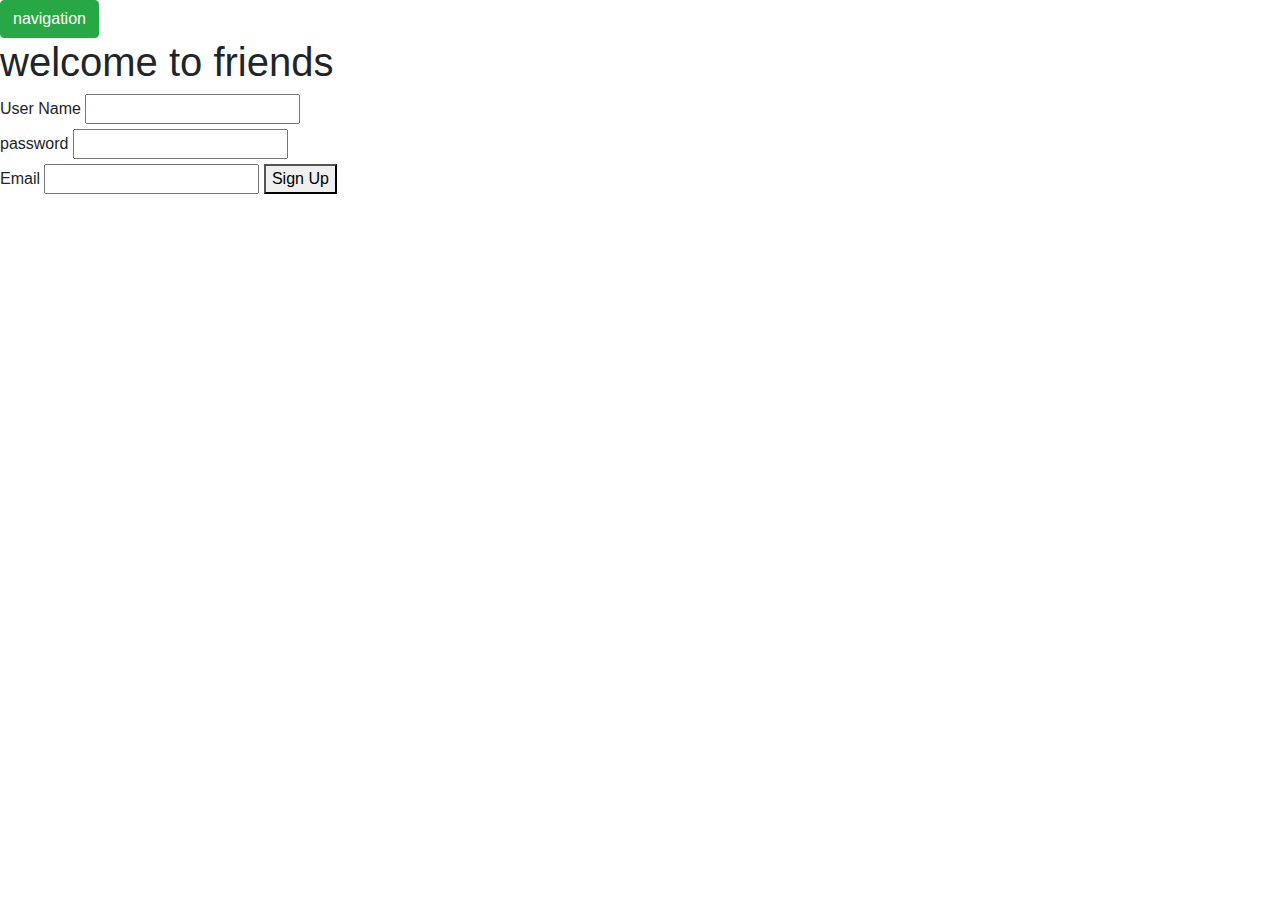
<file: index.html>
<html>
    <head>
        <title>
            Friends
        </title>
        <link rel="stylesheet" href="./bootstrap4/css/bootstrap.min.css">
    </head>
    <body>

        
        
        <div class="btn btn-success">
            navigation
        </div>

        <h1>welcome to friends</h1>

        <div class="signup-form">
            <form action="signup.php" method="post">
                <label for="username">User Name</label>
                <input type="text" name="username" id="username">
                <br>
                <label for="password">password</label>
                <input type="password" name="password" id="password">
                <br>
                <label for="email">Email</label>
                <input type="text" name="email" id="email">

                <button type="submit" value="Sign Up">Sign Up</button>
            </form>
        </div>


        <script type="text/javascript" src="jquery.min.js">

        </script>


        <script type="text/javascript" src="./bootstrap4/js/bootstrap.min.js">
        </script>

       




    </body>
</html>
</file>
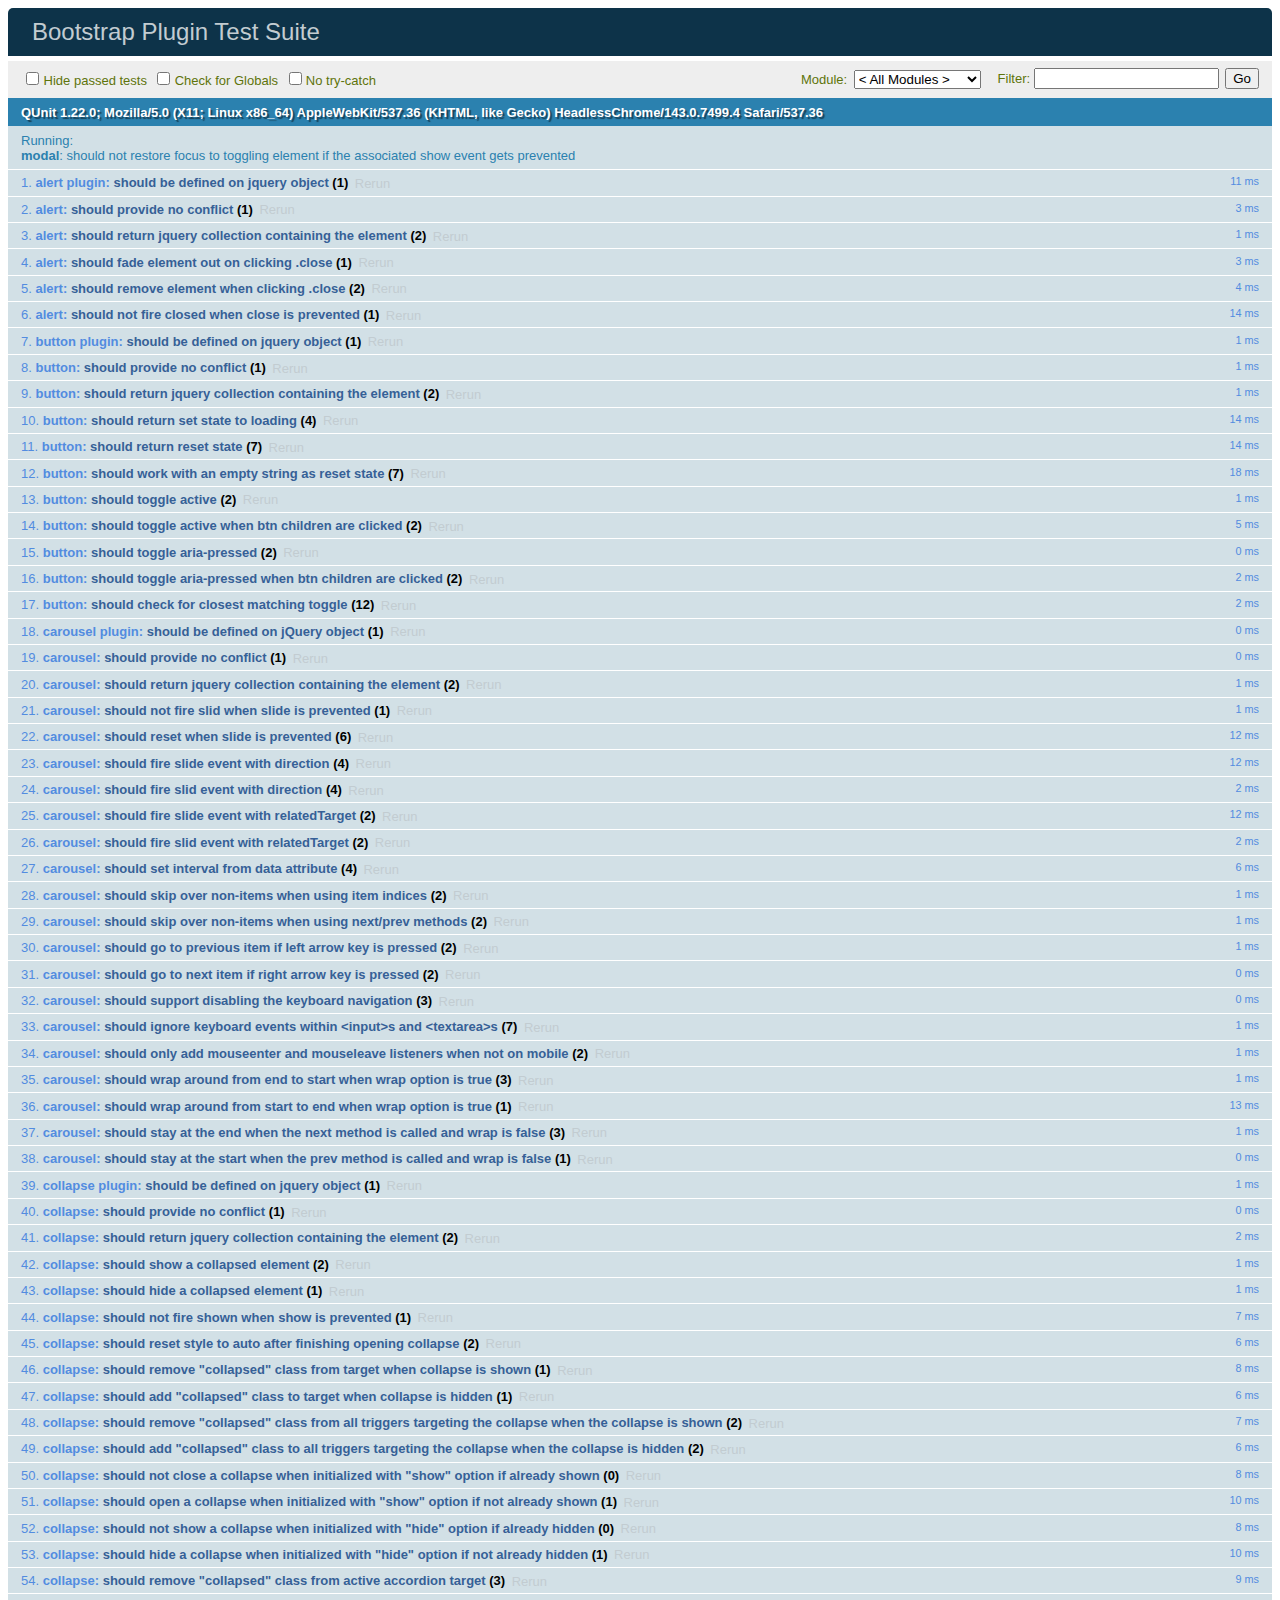
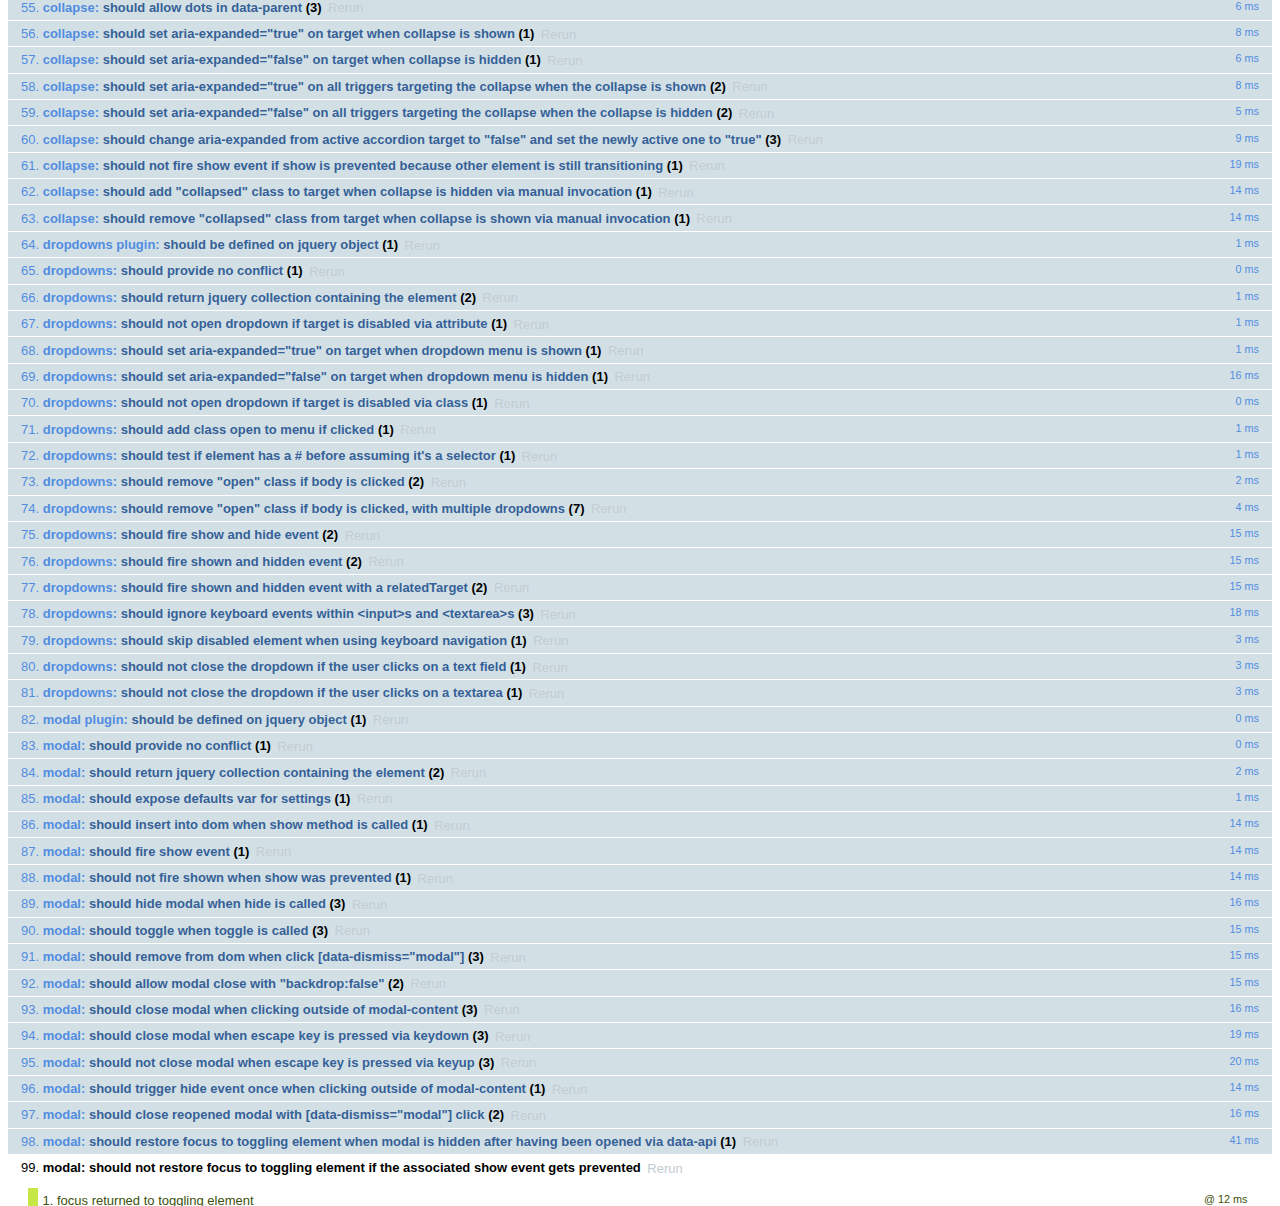
<file: bootstrap-3.3.7/js/tests/index.html>
<!DOCTYPE html>
<html>
  <head>
    <meta charset="utf-8">
    <title>Bootstrap Plugin Test Suite</title>
    <meta name="viewport" content="width=device-width, initial-scale=1">

    <!-- jQuery -->
    <script src="vendor/jquery.min.js"></script>
    <script>
      // Disable jQuery event aliases to ensure we don't accidentally use any of them
      (function () {
        var eventAliases = [
          'blur',
          'focus',
          'focusin',
          'focusout',
          'load',
          'resize',
          'scroll',
          'unload',
          'click',
          'dblclick',
          'mousedown',
          'mouseup',
          'mousemove',
          'mouseover',
          'mouseout',
          'mouseenter',
          'mouseleave',
          'change',
          'select',
          'submit',
          'keydown',
          'keypress',
          'keyup',
          'error',
          'contextmenu',
          'hover',
          'bind',
          'unbind',
          'delegate',
          'undelegate'
        ]
        for (var i = 0; i < eventAliases.length; i++) {
          var eventAlias = eventAliases[i]
          $.fn[eventAlias] = function () {
            throw new Error('Using the ".' + eventAlias + '()" method is not allowed, so that Bootstrap can be compatible with custom jQuery builds which exclude the "event aliases" module that defines said method. See https://github.com/twbs/bootstrap/blob/master/CONTRIBUTING.md#js')
          }
        }
      })()
    </script>

    <!-- QUnit -->
    <link rel="stylesheet" href="vendor/qunit.css" media="screen">
    <script src="vendor/qunit.js"></script>
    <script>
      // See https://github.com/axemclion/grunt-saucelabs#test-result-details-with-qunit
      var log = []
      // Require assert.expect in each test
      QUnit.config.requireExpects = true
      QUnit.done(function (testResults) {
        var tests = []
        for (var i = 0, len = log.length; i < len; i++) {
          var details = log[i]
          tests.push({
            name: details.name,
            result: details.result,
            expected: details.expected,
            actual: details.actual,
            source: details.source
          })
        }
        testResults.tests = tests

        window.global_test_results = testResults
      })

      QUnit.testStart(function (testDetails) {
        $(window).scrollTop(0)
        QUnit.log(function (details) {
          if (!details.result) {
            details.name = testDetails.name
            log.push(details)
          }
        })
      })

      // Cleanup
      QUnit.testDone(function () {
        $('#qunit-fixture').empty()
        $('#modal-test, .modal-backdrop').remove()
      })

      // Display fixture on-screen on iOS to avoid false positives
      if (/iPhone|iPad|iPod/.test(navigator.userAgent)) {
        QUnit.begin(function() {
          $('#qunit-fixture').css({ top: 0, left: 0 })
        })

        QUnit.done(function () {
          $('#qunit-fixture').css({ top: '', left: '' })
        })
      }

      // Disable deprecated global QUnit method aliases in preparation for QUnit v2
      (function () {
        var methodNames = [
          'async',
          'asyncTest',
          'deepEqual',
          'equal',
          'expect',
          'module',
          'notDeepEqual',
          'notEqual',
          'notPropEqual',
          'notStrictEqual',
          'ok',
          'propEqual',
          'push',
          'start',
          'stop',
          'strictEqual',
          'test',
          'throws'
        ];
        for (var i = 0; i < methodNames.length; i++) {
          var methodName = methodNames[i];
          window[methodName] = undefined;
        }
      })();
    </script>

    <!-- Plugin sources -->
    <script>$.support.transition = false</script>
    <script src="../../js/alert.js"></script>
    <script src="../../js/button.js"></script>
    <script src="../../js/carousel.js"></script>
    <script src="../../js/collapse.js"></script>
    <script src="../../js/dropdown.js"></script>
    <script src="../../js/modal.js"></script>
    <script src="../../js/scrollspy.js"></script>
    <script src="../../js/tab.js"></script>
    <script src="../../js/tooltip.js"></script>
    <script src="../../js/popover.js"></script>
    <script src="../../js/affix.js"></script>

    <!-- Unit tests -->
    <script src="unit/alert.js"></script>
    <script src="unit/button.js"></script>
    <script src="unit/carousel.js"></script>
    <script src="unit/collapse.js"></script>
    <script src="unit/dropdown.js"></script>
    <script src="unit/modal.js"></script>
    <script src="unit/scrollspy.js"></script>
    <script src="unit/tab.js"></script>
    <script src="unit/tooltip.js"></script>
    <script src="unit/popover.js"></script>
    <script src="unit/affix.js"></script>

  </head>
  <body>
    <div id="qunit-container">
      <div id="qunit"></div>
      <div id="qunit-fixture"></div>
    </div>
  </body>
</html>
</file>
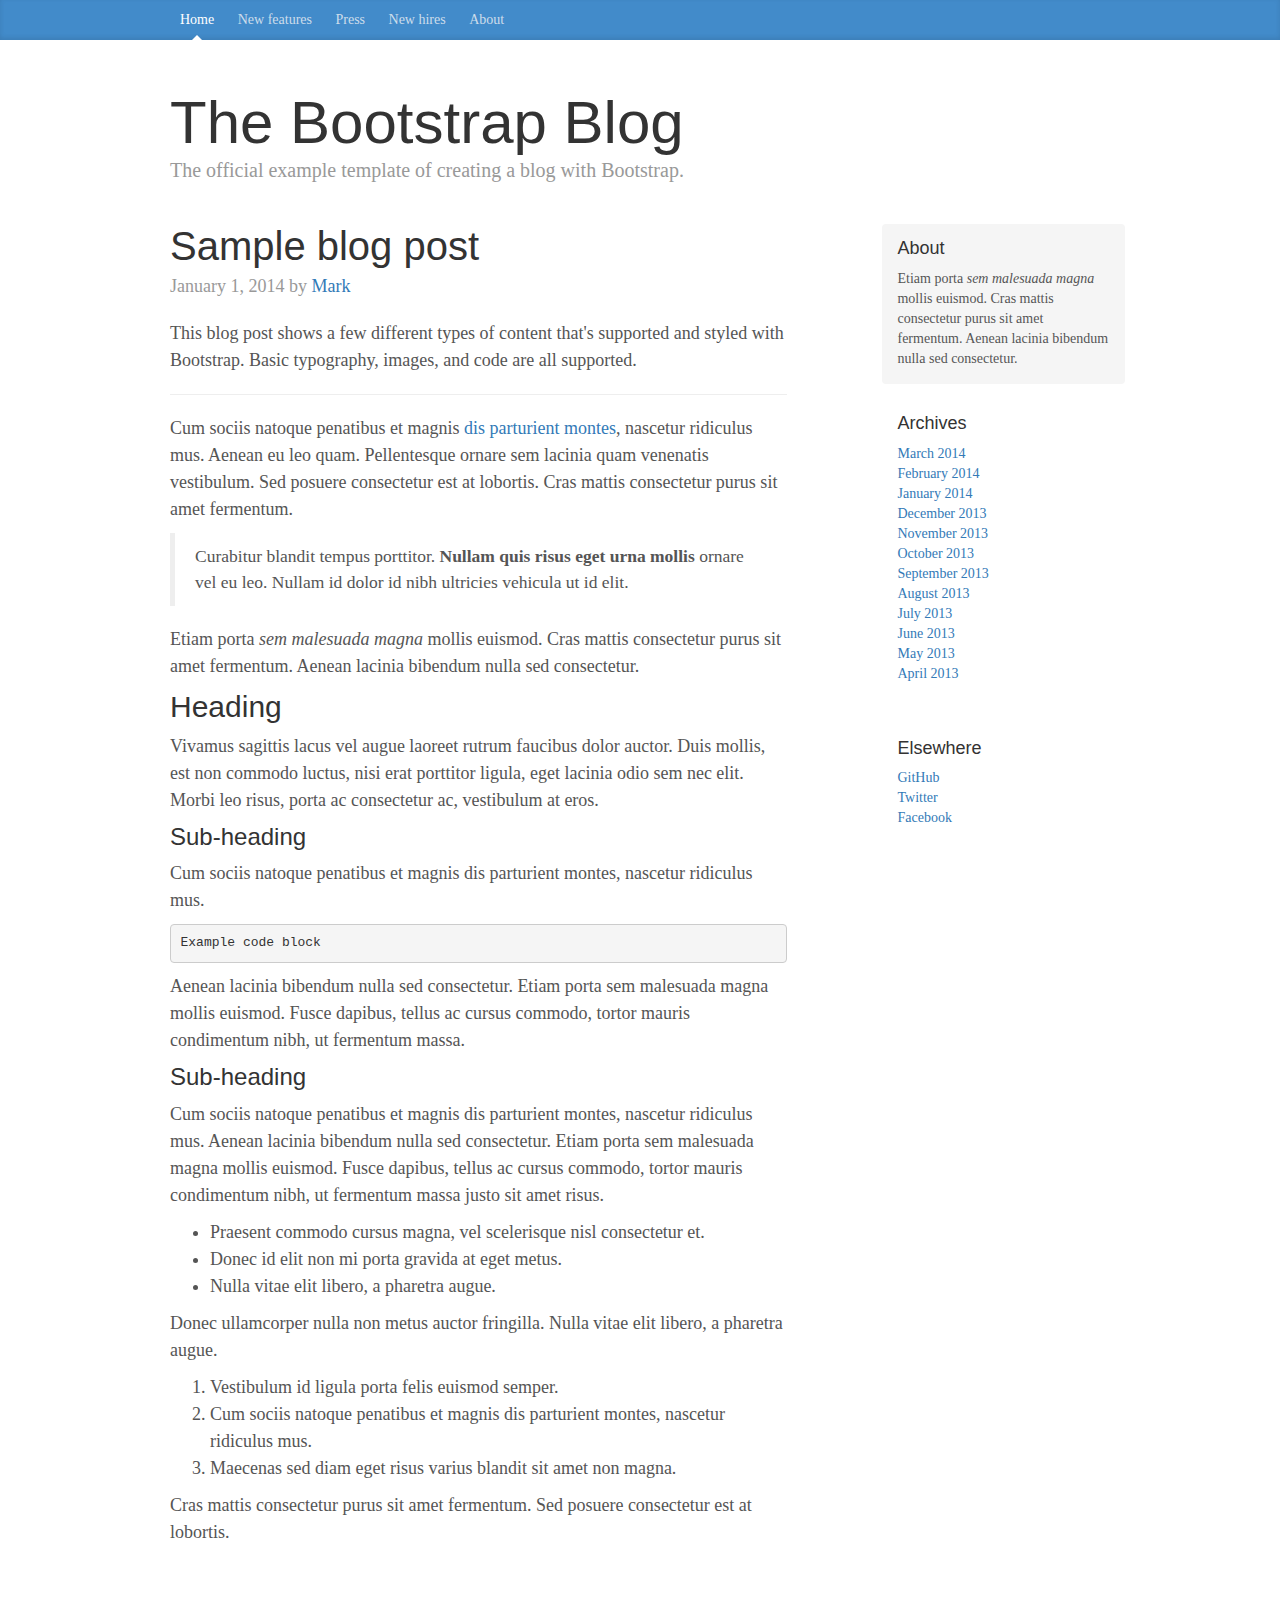
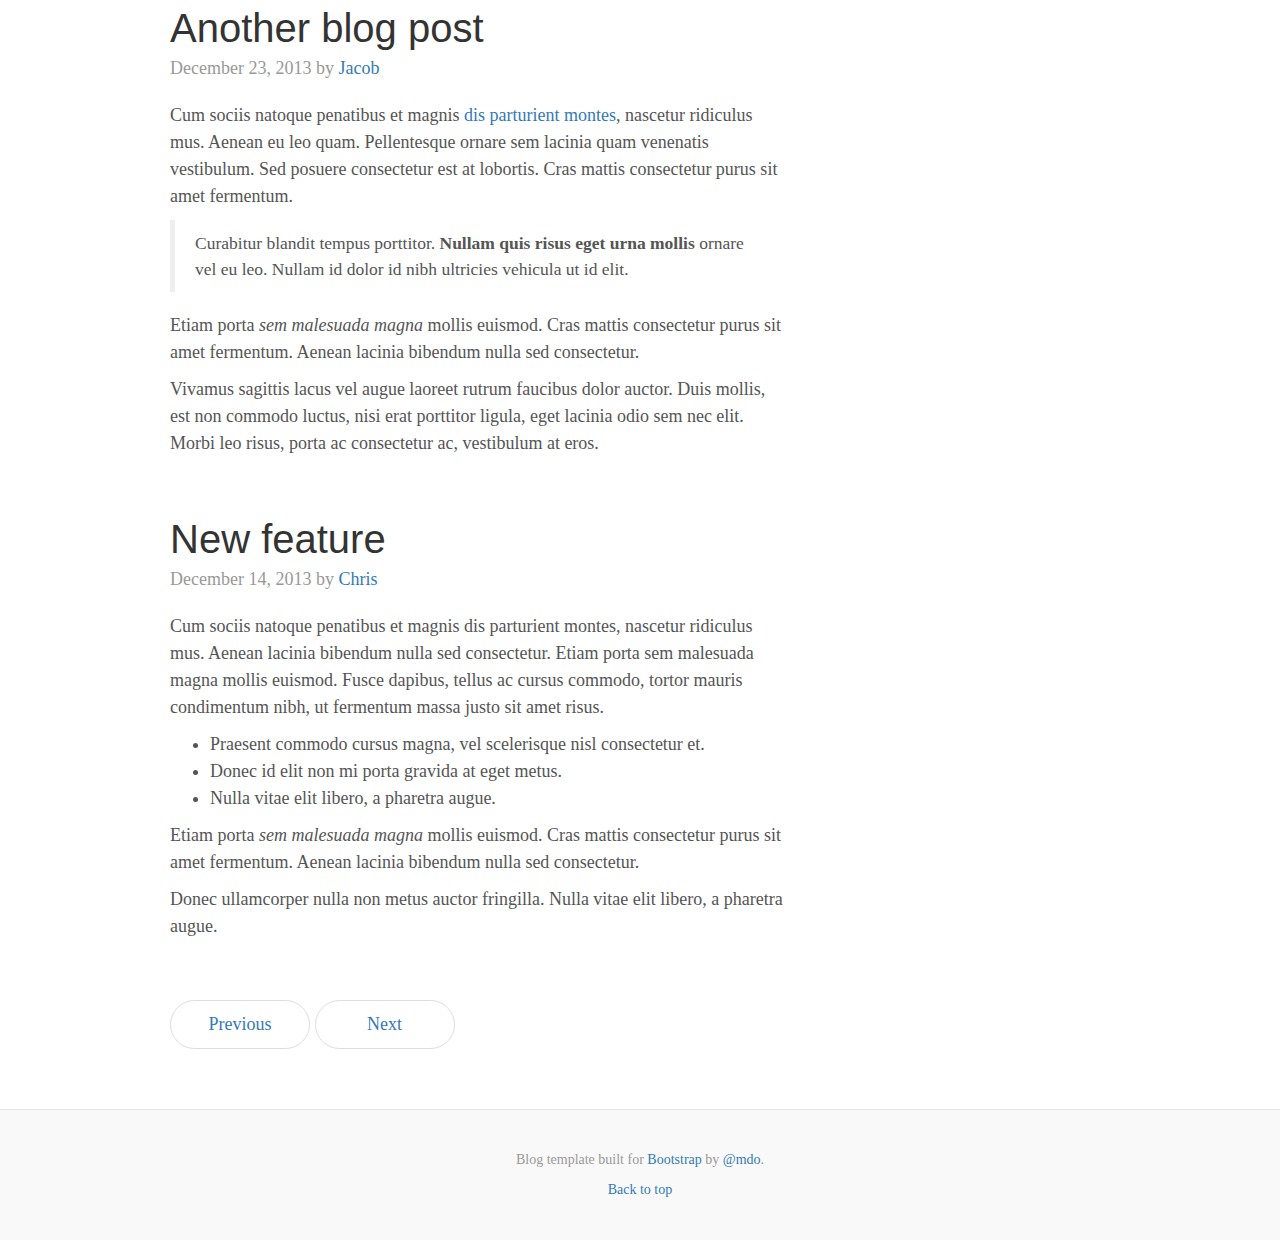
<file: bootstrap-3.3.7/docs/examples/blog/index.html>
<!DOCTYPE html>
<html lang="en">
  <head>
    <meta charset="utf-8">
    <meta http-equiv="X-UA-Compatible" content="IE=edge">
    <meta name="viewport" content="width=device-width, initial-scale=1">
    <!-- The above 3 meta tags *must* come first in the head; any other head content must come *after* these tags -->
    <meta name="description" content="">
    <meta name="author" content="">
    <link rel="icon" href="../../favicon.ico">

    <title>Blog Template for Bootstrap</title>

    <!-- Bootstrap core CSS -->
    <link href="../../dist/css/bootstrap.min.css" rel="stylesheet">

    <!-- IE10 viewport hack for Surface/desktop Windows 8 bug -->
    <link href="../../assets/css/ie10-viewport-bug-workaround.css" rel="stylesheet">

    <!-- Custom styles for this template -->
    <link href="blog.css" rel="stylesheet">

    <!-- Just for debugging purposes. Don't actually copy these 2 lines! -->
    <!--[if lt IE 9]><script src="../../assets/js/ie8-responsive-file-warning.js"></script><![endif]-->
    <script src="../../assets/js/ie-emulation-modes-warning.js"></script>

    <!-- HTML5 shim and Respond.js for IE8 support of HTML5 elements and media queries -->
    <!--[if lt IE 9]>
      <script src="https://oss.maxcdn.com/html5shiv/3.7.3/html5shiv.min.js"></script>
      <script src="https://oss.maxcdn.com/respond/1.4.2/respond.min.js"></script>
    <![endif]-->
  </head>

  <body>

    <div class="blog-masthead">
      <div class="container">
        <nav class="blog-nav">
          <a class="blog-nav-item active" href="#">Home</a>
          <a class="blog-nav-item" href="#">New features</a>
          <a class="blog-nav-item" href="#">Press</a>
          <a class="blog-nav-item" href="#">New hires</a>
          <a class="blog-nav-item" href="#">About</a>
        </nav>
      </div>
    </div>

    <div class="container">

      <div class="blog-header">
        <h1 class="blog-title">The Bootstrap Blog</h1>
        <p class="lead blog-description">The official example template of creating a blog with Bootstrap.</p>
      </div>

      <div class="row">

        <div class="col-sm-8 blog-main">

          <div class="blog-post">
            <h2 class="blog-post-title">Sample blog post</h2>
            <p class="blog-post-meta">January 1, 2014 by <a href="#">Mark</a></p>

            <p>This blog post shows a few different types of content that's supported and styled with Bootstrap. Basic typography, images, and code are all supported.</p>
            <hr>
            <p>Cum sociis natoque penatibus et magnis <a href="#">dis parturient montes</a>, nascetur ridiculus mus. Aenean eu leo quam. Pellentesque ornare sem lacinia quam venenatis vestibulum. Sed posuere consectetur est at lobortis. Cras mattis consectetur purus sit amet fermentum.</p>
            <blockquote>
              <p>Curabitur blandit tempus porttitor. <strong>Nullam quis risus eget urna mollis</strong> ornare vel eu leo. Nullam id dolor id nibh ultricies vehicula ut id elit.</p>
            </blockquote>
            <p>Etiam porta <em>sem malesuada magna</em> mollis euismod. Cras mattis consectetur purus sit amet fermentum. Aenean lacinia bibendum nulla sed consectetur.</p>
            <h2>Heading</h2>
            <p>Vivamus sagittis lacus vel augue laoreet rutrum faucibus dolor auctor. Duis mollis, est non commodo luctus, nisi erat porttitor ligula, eget lacinia odio sem nec elit. Morbi leo risus, porta ac consectetur ac, vestibulum at eros.</p>
            <h3>Sub-heading</h3>
            <p>Cum sociis natoque penatibus et magnis dis parturient montes, nascetur ridiculus mus.</p>
            <pre><code>Example code block</code></pre>
            <p>Aenean lacinia bibendum nulla sed consectetur. Etiam porta sem malesuada magna mollis euismod. Fusce dapibus, tellus ac cursus commodo, tortor mauris condimentum nibh, ut fermentum massa.</p>
            <h3>Sub-heading</h3>
            <p>Cum sociis natoque penatibus et magnis dis parturient montes, nascetur ridiculus mus. Aenean lacinia bibendum nulla sed consectetur. Etiam porta sem malesuada magna mollis euismod. Fusce dapibus, tellus ac cursus commodo, tortor mauris condimentum nibh, ut fermentum massa justo sit amet risus.</p>
            <ul>
              <li>Praesent commodo cursus magna, vel scelerisque nisl consectetur et.</li>
              <li>Donec id elit non mi porta gravida at eget metus.</li>
              <li>Nulla vitae elit libero, a pharetra augue.</li>
            </ul>
            <p>Donec ullamcorper nulla non metus auctor fringilla. Nulla vitae elit libero, a pharetra augue.</p>
            <ol>
              <li>Vestibulum id ligula porta felis euismod semper.</li>
              <li>Cum sociis natoque penatibus et magnis dis parturient montes, nascetur ridiculus mus.</li>
              <li>Maecenas sed diam eget risus varius blandit sit amet non magna.</li>
            </ol>
            <p>Cras mattis consectetur purus sit amet fermentum. Sed posuere consectetur est at lobortis.</p>
          </div><!-- /.blog-post -->

          <div class="blog-post">
            <h2 class="blog-post-title">Another blog post</h2>
            <p class="blog-post-meta">December 23, 2013 by <a href="#">Jacob</a></p>

            <p>Cum sociis natoque penatibus et magnis <a href="#">dis parturient montes</a>, nascetur ridiculus mus. Aenean eu leo quam. Pellentesque ornare sem lacinia quam venenatis vestibulum. Sed posuere consectetur est at lobortis. Cras mattis consectetur purus sit amet fermentum.</p>
            <blockquote>
              <p>Curabitur blandit tempus porttitor. <strong>Nullam quis risus eget urna mollis</strong> ornare vel eu leo. Nullam id dolor id nibh ultricies vehicula ut id elit.</p>
            </blockquote>
            <p>Etiam porta <em>sem malesuada magna</em> mollis euismod. Cras mattis consectetur purus sit amet fermentum. Aenean lacinia bibendum nulla sed consectetur.</p>
            <p>Vivamus sagittis lacus vel augue laoreet rutrum faucibus dolor auctor. Duis mollis, est non commodo luctus, nisi erat porttitor ligula, eget lacinia odio sem nec elit. Morbi leo risus, porta ac consectetur ac, vestibulum at eros.</p>
          </div><!-- /.blog-post -->

          <div class="blog-post">
            <h2 class="blog-post-title">New feature</h2>
            <p class="blog-post-meta">December 14, 2013 by <a href="#">Chris</a></p>

            <p>Cum sociis natoque penatibus et magnis dis parturient montes, nascetur ridiculus mus. Aenean lacinia bibendum nulla sed consectetur. Etiam porta sem malesuada magna mollis euismod. Fusce dapibus, tellus ac cursus commodo, tortor mauris condimentum nibh, ut fermentum massa justo sit amet risus.</p>
            <ul>
              <li>Praesent commodo cursus magna, vel scelerisque nisl consectetur et.</li>
              <li>Donec id elit non mi porta gravida at eget metus.</li>
              <li>Nulla vitae elit libero, a pharetra augue.</li>
            </ul>
            <p>Etiam porta <em>sem malesuada magna</em> mollis euismod. Cras mattis consectetur purus sit amet fermentum. Aenean lacinia bibendum nulla sed consectetur.</p>
            <p>Donec ullamcorper nulla non metus auctor fringilla. Nulla vitae elit libero, a pharetra augue.</p>
          </div><!-- /.blog-post -->

          <nav>
            <ul class="pager">
              <li><a href="#">Previous</a></li>
              <li><a href="#">Next</a></li>
            </ul>
          </nav>

        </div><!-- /.blog-main -->

        <div class="col-sm-3 col-sm-offset-1 blog-sidebar">
          <div class="sidebar-module sidebar-module-inset">
            <h4>About</h4>
            <p>Etiam porta <em>sem malesuada magna</em> mollis euismod. Cras mattis consectetur purus sit amet fermentum. Aenean lacinia bibendum nulla sed consectetur.</p>
          </div>
          <div class="sidebar-module">
            <h4>Archives</h4>
            <ol class="list-unstyled">
              <li><a href="#">March 2014</a></li>
              <li><a href="#">February 2014</a></li>
              <li><a href="#">January 2014</a></li>
              <li><a href="#">December 2013</a></li>
              <li><a href="#">November 2013</a></li>
              <li><a href="#">October 2013</a></li>
              <li><a href="#">September 2013</a></li>
              <li><a href="#">August 2013</a></li>
              <li><a href="#">July 2013</a></li>
              <li><a href="#">June 2013</a></li>
              <li><a href="#">May 2013</a></li>
              <li><a href="#">April 2013</a></li>
            </ol>
          </div>
          <div class="sidebar-module">
            <h4>Elsewhere</h4>
            <ol class="list-unstyled">
              <li><a href="#">GitHub</a></li>
              <li><a href="#">Twitter</a></li>
              <li><a href="#">Facebook</a></li>
            </ol>
          </div>
        </div><!-- /.blog-sidebar -->

      </div><!-- /.row -->

    </div><!-- /.container -->

    <footer class="blog-footer">
      <p>Blog template built for <a href="http://getbootstrap.com">Bootstrap</a> by <a href="https://twitter.com/mdo">@mdo</a>.</p>
      <p>
        <a href="#">Back to top</a>
      </p>
    </footer>


    <!-- Bootstrap core JavaScript
    ================================================== -->
    <!-- Placed at the end of the document so the pages load faster -->
    <script src="https://ajax.googleapis.com/ajax/libs/jquery/1.12.4/jquery.min.js"></script>
    <script>window.jQuery || document.write('<script src="../../assets/js/vendor/jquery.min.js"><\/script>')</script>
    <script src="../../dist/js/bootstrap.min.js"></script>
    <!-- IE10 viewport hack for Surface/desktop Windows 8 bug -->
    <script src="../../assets/js/ie10-viewport-bug-workaround.js"></script>
  </body>
</html>
</file>
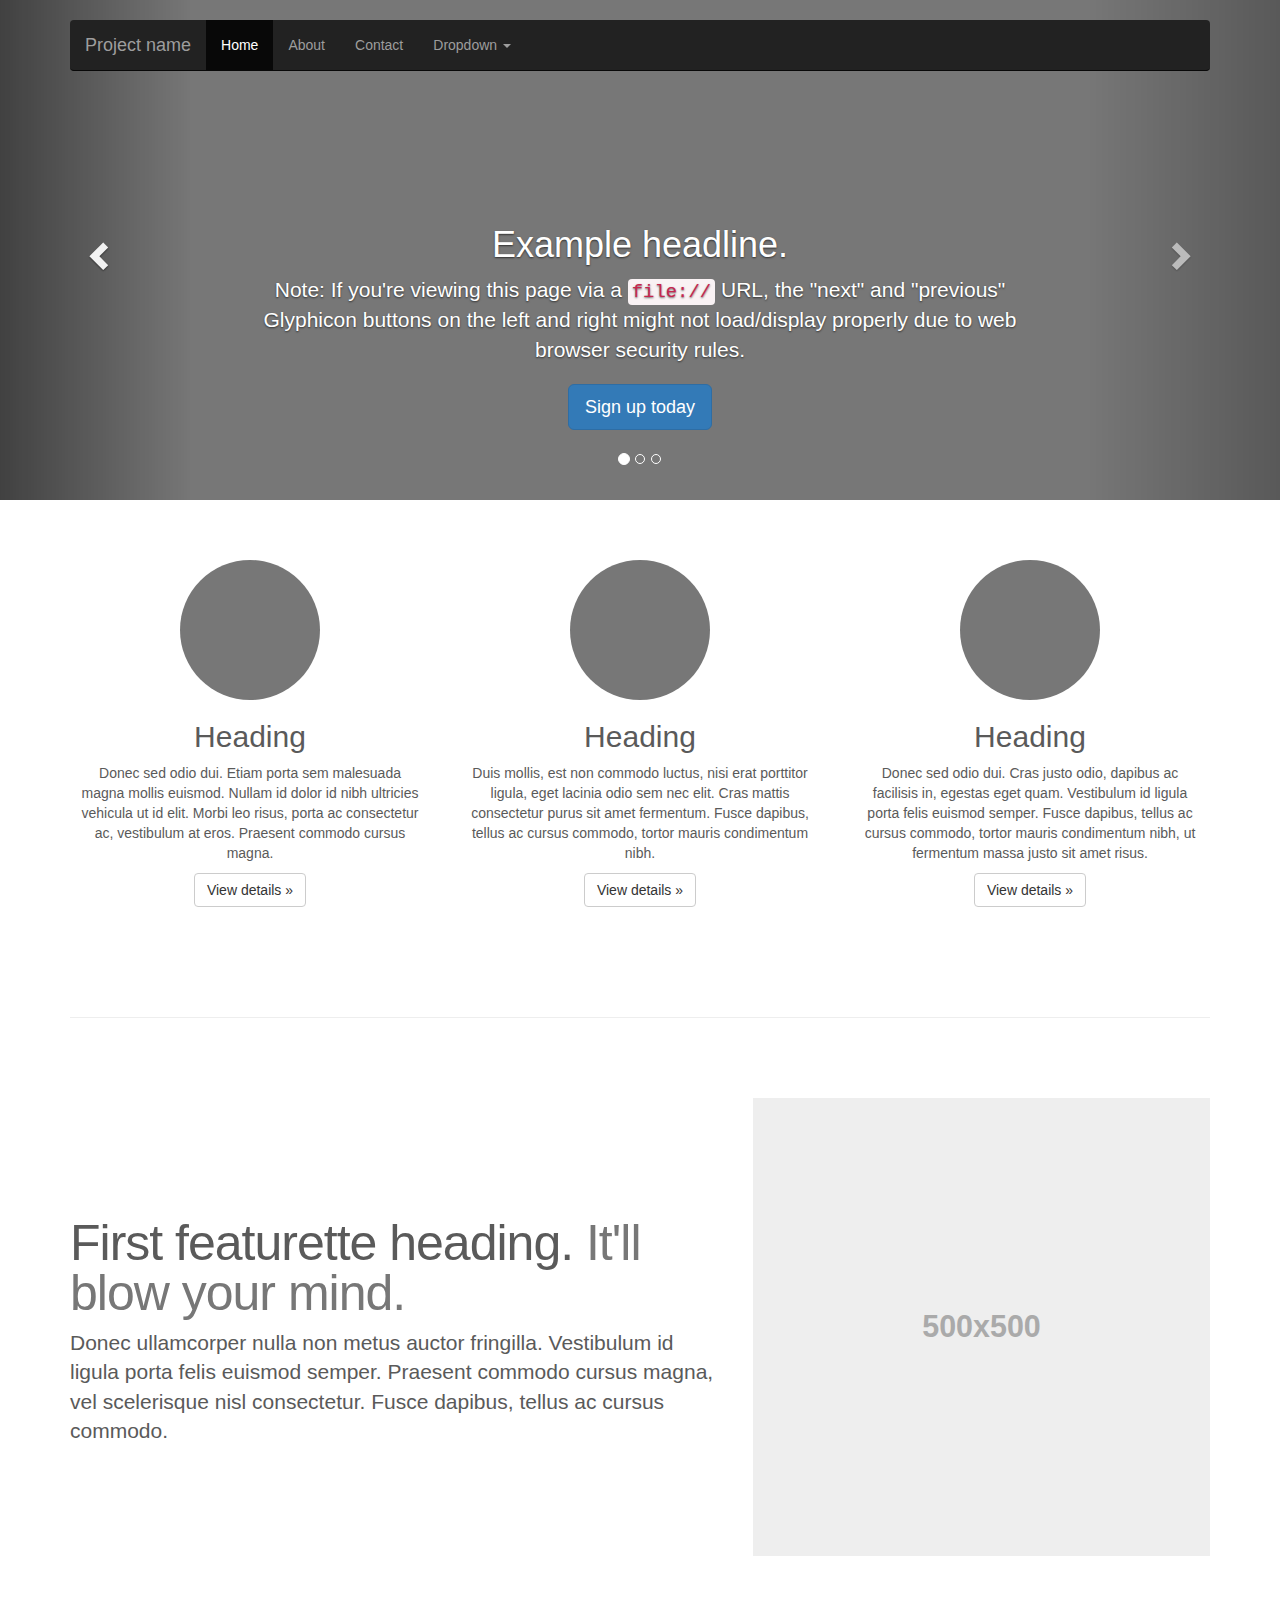
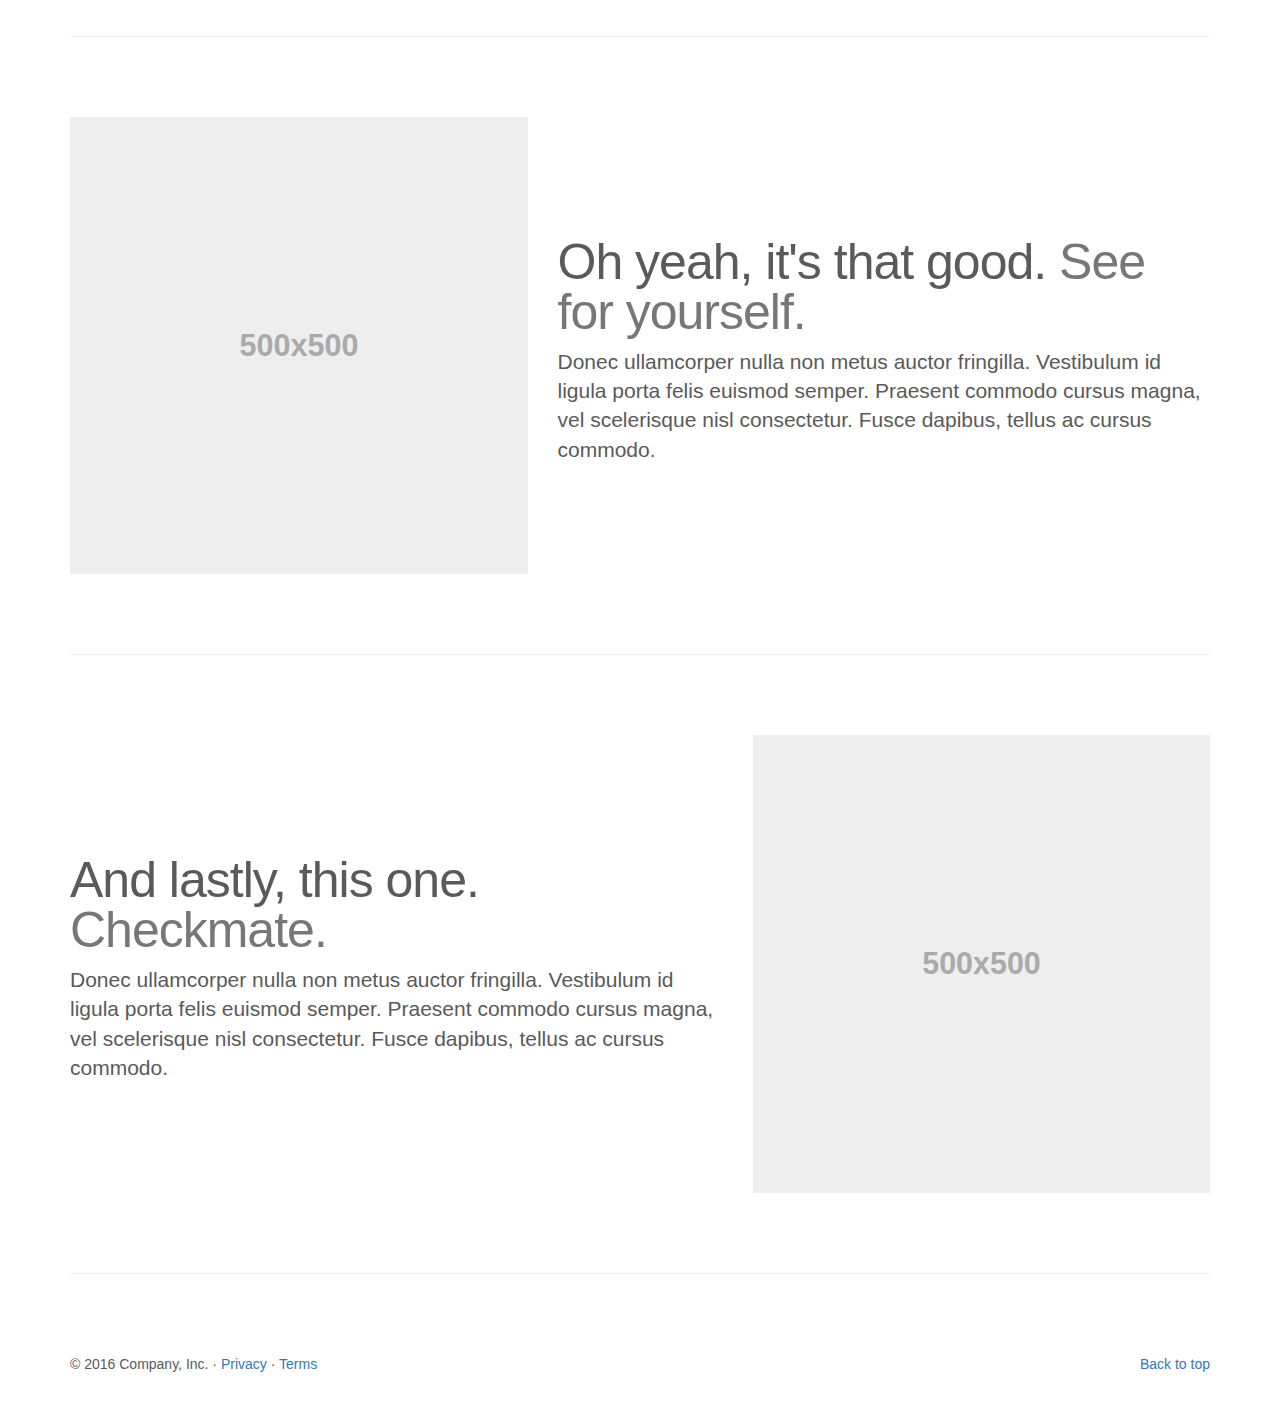
<file: bootstrap-3.3.7/docs/examples/carousel/index.html>
<!DOCTYPE html>
<html lang="en">
  <head>
    <meta charset="utf-8">
    <meta http-equiv="X-UA-Compatible" content="IE=edge">
    <meta name="viewport" content="width=device-width, initial-scale=1">
    <!-- The above 3 meta tags *must* come first in the head; any other head content must come *after* these tags -->
    <meta name="description" content="">
    <meta name="author" content="">
    <link rel="icon" href="../../favicon.ico">

    <title>Carousel Template for Bootstrap</title>

    <!-- Bootstrap core CSS -->
    <link href="../../dist/css/bootstrap.min.css" rel="stylesheet">

    <!-- IE10 viewport hack for Surface/desktop Windows 8 bug -->
    <link href="../../assets/css/ie10-viewport-bug-workaround.css" rel="stylesheet">

    <!-- Just for debugging purposes. Don't actually copy these 2 lines! -->
    <!--[if lt IE 9]><script src="../../assets/js/ie8-responsive-file-warning.js"></script><![endif]-->
    <script src="../../assets/js/ie-emulation-modes-warning.js"></script>

    <!-- HTML5 shim and Respond.js for IE8 support of HTML5 elements and media queries -->
    <!--[if lt IE 9]>
      <script src="https://oss.maxcdn.com/html5shiv/3.7.3/html5shiv.min.js"></script>
      <script src="https://oss.maxcdn.com/respond/1.4.2/respond.min.js"></script>
    <![endif]-->

    <!-- Custom styles for this template -->
    <link href="carousel.css" rel="stylesheet">
  </head>
<!-- NAVBAR
================================================== -->
  <body>
    <div class="navbar-wrapper">
      <div class="container">

        <nav class="navbar navbar-inverse navbar-static-top">
          <div class="container">
            <div class="navbar-header">
              <button type="button" class="navbar-toggle collapsed" data-toggle="collapse" data-target="#navbar" aria-expanded="false" aria-controls="navbar">
                <span class="sr-only">Toggle navigation</span>
                <span class="icon-bar"></span>
                <span class="icon-bar"></span>
                <span class="icon-bar"></span>
              </button>
              <a class="navbar-brand" href="#">Project name</a>
            </div>
            <div id="navbar" class="navbar-collapse collapse">
              <ul class="nav navbar-nav">
                <li class="active"><a href="#">Home</a></li>
                <li><a href="#about">About</a></li>
                <li><a href="#contact">Contact</a></li>
                <li class="dropdown">
                  <a href="#" class="dropdown-toggle" data-toggle="dropdown" role="button" aria-haspopup="true" aria-expanded="false">Dropdown <span class="caret"></span></a>
                  <ul class="dropdown-menu">
                    <li><a href="#">Action</a></li>
                    <li><a href="#">Another action</a></li>
                    <li><a href="#">Something else here</a></li>
                    <li role="separator" class="divider"></li>
                    <li class="dropdown-header">Nav header</li>
                    <li><a href="#">Separated link</a></li>
                    <li><a href="#">One more separated link</a></li>
                  </ul>
                </li>
              </ul>
            </div>
          </div>
        </nav>

      </div>
    </div>


    <!-- Carousel
    ================================================== -->
    <div id="myCarousel" class="carousel slide" data-ride="carousel">
      <!-- Indicators -->
      <ol class="carousel-indicators">
        <li data-target="#myCarousel" data-slide-to="0" class="active"></li>
        <li data-target="#myCarousel" data-slide-to="1"></li>
        <li data-target="#myCarousel" data-slide-to="2"></li>
      </ol>
      <div class="carousel-inner" role="listbox">
        <div class="item active">
          <img class="first-slide" src="[data-uri]" alt="First slide">
          <div class="container">
            <div class="carousel-caption">
              <h1>Example headline.</h1>
              <p>Note: If you're viewing this page via a <code>file://</code> URL, the "next" and "previous" Glyphicon buttons on the left and right might not load/display properly due to web browser security rules.</p>
              <p><a class="btn btn-lg btn-primary" href="#" role="button">Sign up today</a></p>
            </div>
          </div>
        </div>
        <div class="item">
          <img class="second-slide" src="[data-uri]" alt="Second slide">
          <div class="container">
            <div class="carousel-caption">
              <h1>Another example headline.</h1>
              <p>Cras justo odio, dapibus ac facilisis in, egestas eget quam. Donec id elit non mi porta gravida at eget metus. Nullam id dolor id nibh ultricies vehicula ut id elit.</p>
              <p><a class="btn btn-lg btn-primary" href="#" role="button">Learn more</a></p>
            </div>
          </div>
        </div>
        <div class="item">
          <img class="third-slide" src="[data-uri]" alt="Third slide">
          <div class="container">
            <div class="carousel-caption">
              <h1>One more for good measure.</h1>
              <p>Cras justo odio, dapibus ac facilisis in, egestas eget quam. Donec id elit non mi porta gravida at eget metus. Nullam id dolor id nibh ultricies vehicula ut id elit.</p>
              <p><a class="btn btn-lg btn-primary" href="#" role="button">Browse gallery</a></p>
            </div>
          </div>
        </div>
      </div>
      <a class="left carousel-control" href="#myCarousel" role="button" data-slide="prev">
        <span class="glyphicon glyphicon-chevron-left" aria-hidden="true"></span>
        <span class="sr-only">Previous</span>
      </a>
      <a class="right carousel-control" href="#myCarousel" role="button" data-slide="next">
        <span class="glyphicon glyphicon-chevron-right" aria-hidden="true"></span>
        <span class="sr-only">Next</span>
      </a>
    </div><!-- /.carousel -->


    <!-- Marketing messaging and featurettes
    ================================================== -->
    <!-- Wrap the rest of the page in another container to center all the content. -->

    <div class="container marketing">

      <!-- Three columns of text below the carousel -->
      <div class="row">
        <div class="col-lg-4">
          <img class="img-circle" src="[data-uri]" alt="Generic placeholder image" width="140" height="140">
          <h2>Heading</h2>
          <p>Donec sed odio dui. Etiam porta sem malesuada magna mollis euismod. Nullam id dolor id nibh ultricies vehicula ut id elit. Morbi leo risus, porta ac consectetur ac, vestibulum at eros. Praesent commodo cursus magna.</p>
          <p><a class="btn btn-default" href="#" role="button">View details &raquo;</a></p>
        </div><!-- /.col-lg-4 -->
        <div class="col-lg-4">
          <img class="img-circle" src="[data-uri]" alt="Generic placeholder image" width="140" height="140">
          <h2>Heading</h2>
          <p>Duis mollis, est non commodo luctus, nisi erat porttitor ligula, eget lacinia odio sem nec elit. Cras mattis consectetur purus sit amet fermentum. Fusce dapibus, tellus ac cursus commodo, tortor mauris condimentum nibh.</p>
          <p><a class="btn btn-default" href="#" role="button">View details &raquo;</a></p>
        </div><!-- /.col-lg-4 -->
        <div class="col-lg-4">
          <img class="img-circle" src="[data-uri]" alt="Generic placeholder image" width="140" height="140">
          <h2>Heading</h2>
          <p>Donec sed odio dui. Cras justo odio, dapibus ac facilisis in, egestas eget quam. Vestibulum id ligula porta felis euismod semper. Fusce dapibus, tellus ac cursus commodo, tortor mauris condimentum nibh, ut fermentum massa justo sit amet risus.</p>
          <p><a class="btn btn-default" href="#" role="button">View details &raquo;</a></p>
        </div><!-- /.col-lg-4 -->
      </div><!-- /.row -->


      <!-- START THE FEATURETTES -->

      <hr class="featurette-divider">

      <div class="row featurette">
        <div class="col-md-7">
          <h2 class="featurette-heading">First featurette heading. <span class="text-muted">It'll blow your mind.</span></h2>
          <p class="lead">Donec ullamcorper nulla non metus auctor fringilla. Vestibulum id ligula porta felis euismod semper. Praesent commodo cursus magna, vel scelerisque nisl consectetur. Fusce dapibus, tellus ac cursus commodo.</p>
        </div>
        <div class="col-md-5">
          <img class="featurette-image img-responsive center-block" data-src="holder.js/500x500/auto" alt="Generic placeholder image">
        </div>
      </div>

      <hr class="featurette-divider">

      <div class="row featurette">
        <div class="col-md-7 col-md-push-5">
          <h2 class="featurette-heading">Oh yeah, it's that good. <span class="text-muted">See for yourself.</span></h2>
          <p class="lead">Donec ullamcorper nulla non metus auctor fringilla. Vestibulum id ligula porta felis euismod semper. Praesent commodo cursus magna, vel scelerisque nisl consectetur. Fusce dapibus, tellus ac cursus commodo.</p>
        </div>
        <div class="col-md-5 col-md-pull-7">
          <img class="featurette-image img-responsive center-block" data-src="holder.js/500x500/auto" alt="Generic placeholder image">
        </div>
      </div>

      <hr class="featurette-divider">

      <div class="row featurette">
        <div class="col-md-7">
          <h2 class="featurette-heading">And lastly, this one. <span class="text-muted">Checkmate.</span></h2>
          <p class="lead">Donec ullamcorper nulla non metus auctor fringilla. Vestibulum id ligula porta felis euismod semper. Praesent commodo cursus magna, vel scelerisque nisl consectetur. Fusce dapibus, tellus ac cursus commodo.</p>
        </div>
        <div class="col-md-5">
          <img class="featurette-image img-responsive center-block" data-src="holder.js/500x500/auto" alt="Generic placeholder image">
        </div>
      </div>

      <hr class="featurette-divider">

      <!-- /END THE FEATURETTES -->


      <!-- FOOTER -->
      <footer>
        <p class="pull-right"><a href="#">Back to top</a></p>
        <p>&copy; 2016 Company, Inc. &middot; <a href="#">Privacy</a> &middot; <a href="#">Terms</a></p>
      </footer>

    </div><!-- /.container -->


    <!-- Bootstrap core JavaScript
    ================================================== -->
    <!-- Placed at the end of the document so the pages load faster -->
    <script src="https://ajax.googleapis.com/ajax/libs/jquery/1.12.4/jquery.min.js"></script>
    <script>window.jQuery || document.write('<script src="../../assets/js/vendor/jquery.min.js"><\/script>')</script>
    <script src="../../dist/js/bootstrap.min.js"></script>
    <!-- Just to make our placeholder images work. Don't actually copy the next line! -->
    <script src="../../assets/js/vendor/holder.min.js"></script>
    <!-- IE10 viewport hack for Surface/desktop Windows 8 bug -->
    <script src="../../assets/js/ie10-viewport-bug-workaround.js"></script>
  </body>
</html>
</file>
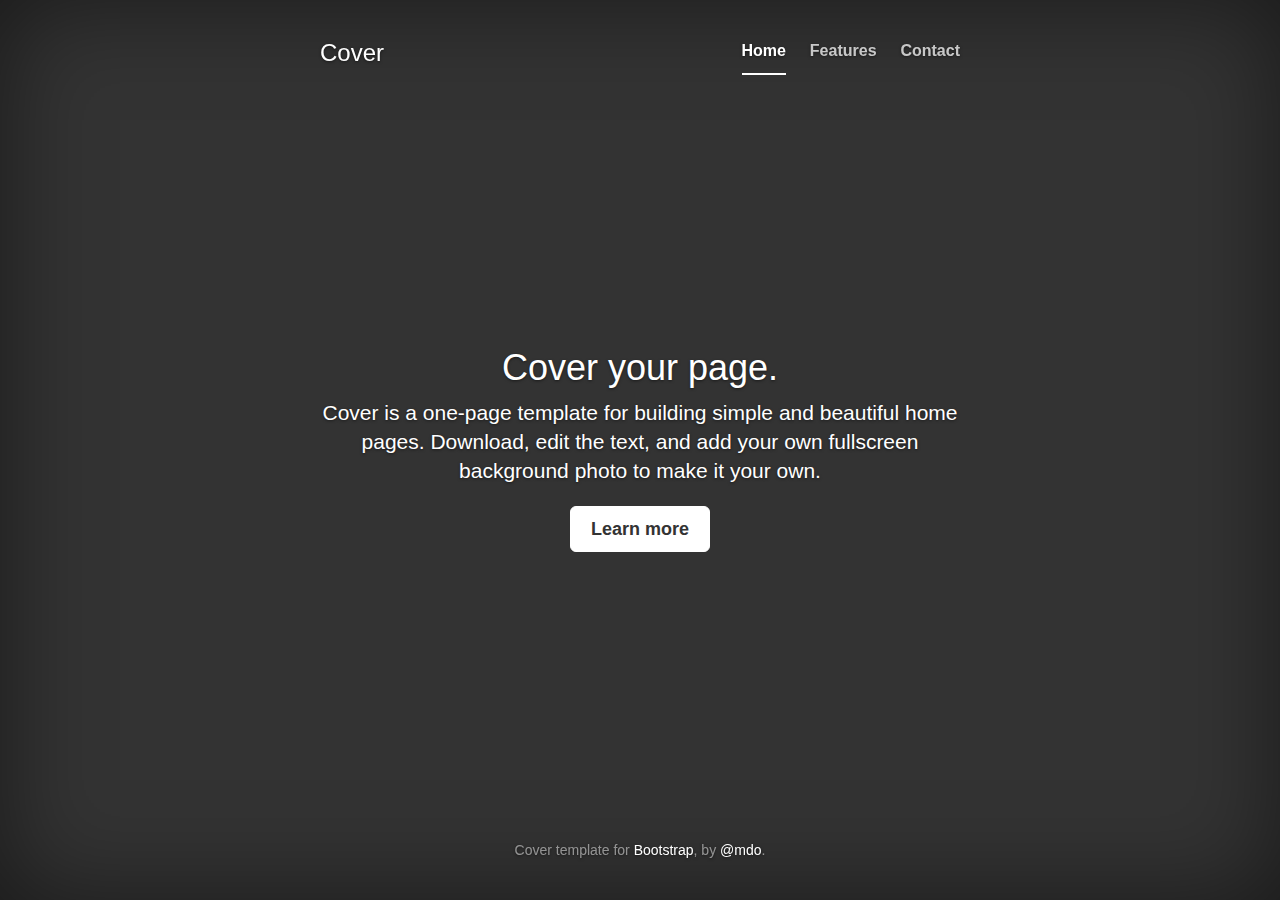
<file: bootstrap-3.3.7/docs/examples/cover/index.html>
<!DOCTYPE html>
<html lang="en">
  <head>
    <meta charset="utf-8">
    <meta http-equiv="X-UA-Compatible" content="IE=edge">
    <meta name="viewport" content="width=device-width, initial-scale=1">
    <!-- The above 3 meta tags *must* come first in the head; any other head content must come *after* these tags -->
    <meta name="description" content="">
    <meta name="author" content="">
    <link rel="icon" href="../../favicon.ico">

    <title>Cover Template for Bootstrap</title>

    <!-- Bootstrap core CSS -->
    <link href="../../dist/css/bootstrap.min.css" rel="stylesheet">

    <!-- IE10 viewport hack for Surface/desktop Windows 8 bug -->
    <link href="../../assets/css/ie10-viewport-bug-workaround.css" rel="stylesheet">

    <!-- Custom styles for this template -->
    <link href="cover.css" rel="stylesheet">

    <!-- Just for debugging purposes. Don't actually copy these 2 lines! -->
    <!--[if lt IE 9]><script src="../../assets/js/ie8-responsive-file-warning.js"></script><![endif]-->
    <script src="../../assets/js/ie-emulation-modes-warning.js"></script>

    <!-- HTML5 shim and Respond.js for IE8 support of HTML5 elements and media queries -->
    <!--[if lt IE 9]>
      <script src="https://oss.maxcdn.com/html5shiv/3.7.3/html5shiv.min.js"></script>
      <script src="https://oss.maxcdn.com/respond/1.4.2/respond.min.js"></script>
    <![endif]-->
  </head>

  <body>

    <div class="site-wrapper">

      <div class="site-wrapper-inner">

        <div class="cover-container">

          <div class="masthead clearfix">
            <div class="inner">
              <h3 class="masthead-brand">Cover</h3>
              <nav>
                <ul class="nav masthead-nav">
                  <li class="active"><a href="#">Home</a></li>
                  <li><a href="#">Features</a></li>
                  <li><a href="#">Contact</a></li>
                </ul>
              </nav>
            </div>
          </div>

          <div class="inner cover">
            <h1 class="cover-heading">Cover your page.</h1>
            <p class="lead">Cover is a one-page template for building simple and beautiful home pages. Download, edit the text, and add your own fullscreen background photo to make it your own.</p>
            <p class="lead">
              <a href="#" class="btn btn-lg btn-default">Learn more</a>
            </p>
          </div>

          <div class="mastfoot">
            <div class="inner">
              <p>Cover template for <a href="http://getbootstrap.com">Bootstrap</a>, by <a href="https://twitter.com/mdo">@mdo</a>.</p>
            </div>
          </div>

        </div>

      </div>

    </div>

    <!-- Bootstrap core JavaScript
    ================================================== -->
    <!-- Placed at the end of the document so the pages load faster -->
    <script src="https://ajax.googleapis.com/ajax/libs/jquery/1.12.4/jquery.min.js"></script>
    <script>window.jQuery || document.write('<script src="../../assets/js/vendor/jquery.min.js"><\/script>')</script>
    <script src="../../dist/js/bootstrap.min.js"></script>
    <!-- IE10 viewport hack for Surface/desktop Windows 8 bug -->
    <script src="../../assets/js/ie10-viewport-bug-workaround.js"></script>
  </body>
</html>
</file>
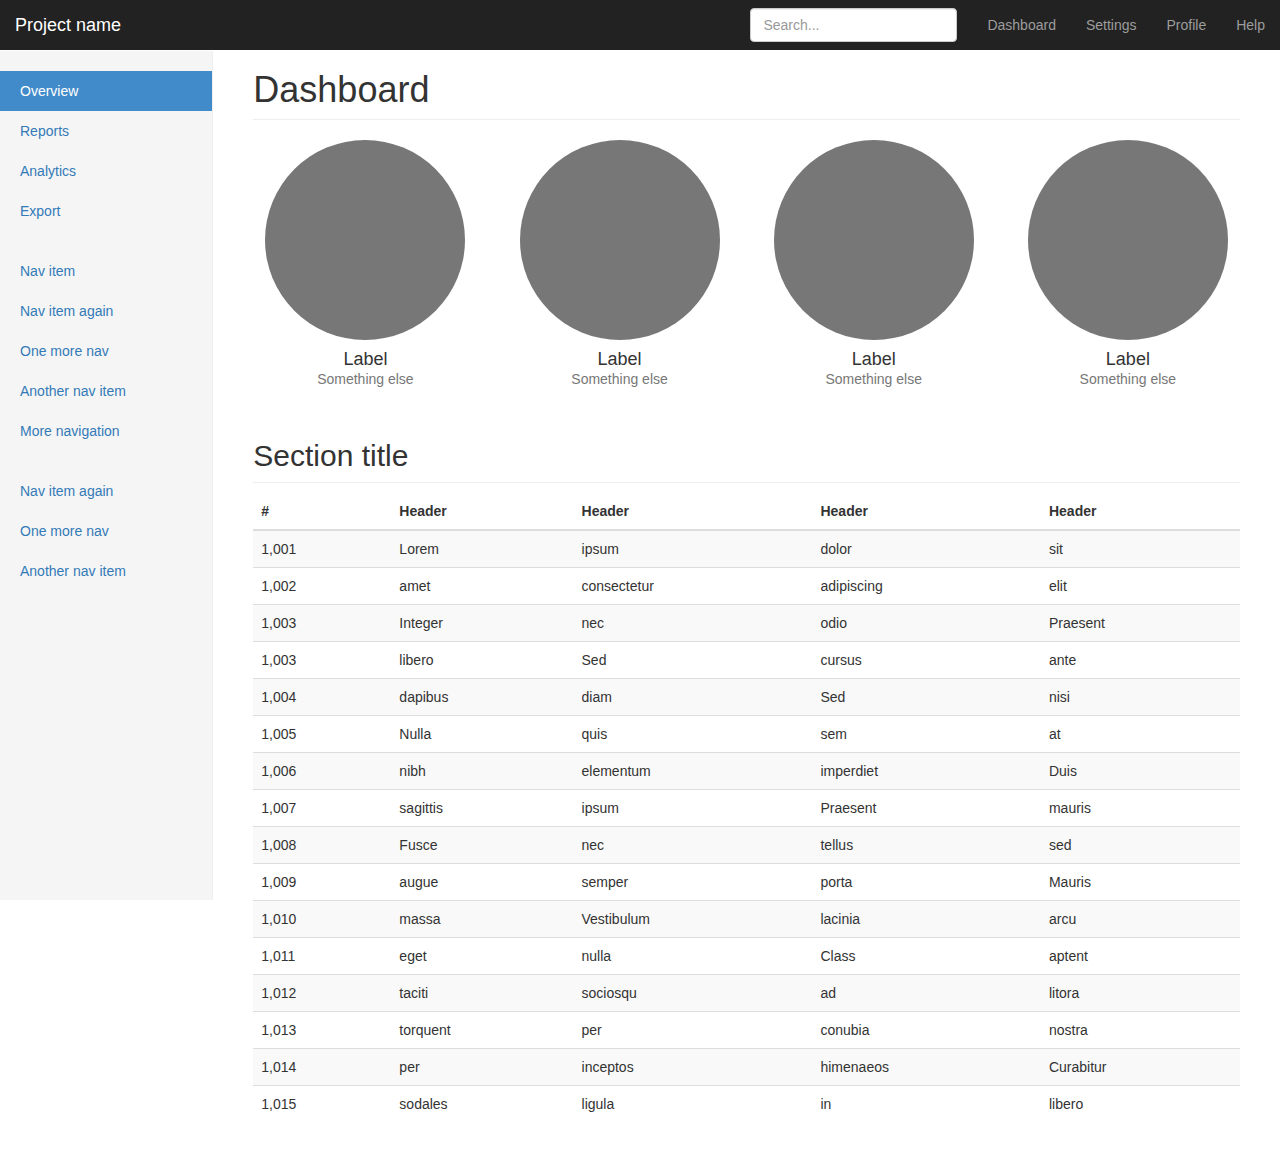
<file: bootstrap-3.3.7/docs/examples/dashboard/index.html>
<!DOCTYPE html>
<html lang="en">
  <head>
    <meta charset="utf-8">
    <meta http-equiv="X-UA-Compatible" content="IE=edge">
    <meta name="viewport" content="width=device-width, initial-scale=1">
    <!-- The above 3 meta tags *must* come first in the head; any other head content must come *after* these tags -->
    <meta name="description" content="">
    <meta name="author" content="">
    <link rel="icon" href="../../favicon.ico">

    <title>Dashboard Template for Bootstrap</title>

    <!-- Bootstrap core CSS -->
    <link href="../../dist/css/bootstrap.min.css" rel="stylesheet">

    <!-- IE10 viewport hack for Surface/desktop Windows 8 bug -->
    <link href="../../assets/css/ie10-viewport-bug-workaround.css" rel="stylesheet">

    <!-- Custom styles for this template -->
    <link href="dashboard.css" rel="stylesheet">

    <!-- Just for debugging purposes. Don't actually copy these 2 lines! -->
    <!--[if lt IE 9]><script src="../../assets/js/ie8-responsive-file-warning.js"></script><![endif]-->
    <script src="../../assets/js/ie-emulation-modes-warning.js"></script>

    <!-- HTML5 shim and Respond.js for IE8 support of HTML5 elements and media queries -->
    <!--[if lt IE 9]>
      <script src="https://oss.maxcdn.com/html5shiv/3.7.3/html5shiv.min.js"></script>
      <script src="https://oss.maxcdn.com/respond/1.4.2/respond.min.js"></script>
    <![endif]-->
  </head>

  <body>

    <nav class="navbar navbar-inverse navbar-fixed-top">
      <div class="container-fluid">
        <div class="navbar-header">
          <button type="button" class="navbar-toggle collapsed" data-toggle="collapse" data-target="#navbar" aria-expanded="false" aria-controls="navbar">
            <span class="sr-only">Toggle navigation</span>
            <span class="icon-bar"></span>
            <span class="icon-bar"></span>
            <span class="icon-bar"></span>
          </button>
          <a class="navbar-brand" href="#">Project name</a>
        </div>
        <div id="navbar" class="navbar-collapse collapse">
          <ul class="nav navbar-nav navbar-right">
            <li><a href="#">Dashboard</a></li>
            <li><a href="#">Settings</a></li>
            <li><a href="#">Profile</a></li>
            <li><a href="#">Help</a></li>
          </ul>
          <form class="navbar-form navbar-right">
            <input type="text" class="form-control" placeholder="Search...">
          </form>
        </div>
      </div>
    </nav>

    <div class="container-fluid">
      <div class="row">
        <div class="col-sm-3 col-md-2 sidebar">
          <ul class="nav nav-sidebar">
            <li class="active"><a href="#">Overview <span class="sr-only">(current)</span></a></li>
            <li><a href="#">Reports</a></li>
            <li><a href="#">Analytics</a></li>
            <li><a href="#">Export</a></li>
          </ul>
          <ul class="nav nav-sidebar">
            <li><a href="">Nav item</a></li>
            <li><a href="">Nav item again</a></li>
            <li><a href="">One more nav</a></li>
            <li><a href="">Another nav item</a></li>
            <li><a href="">More navigation</a></li>
          </ul>
          <ul class="nav nav-sidebar">
            <li><a href="">Nav item again</a></li>
            <li><a href="">One more nav</a></li>
            <li><a href="">Another nav item</a></li>
          </ul>
        </div>
        <div class="col-sm-9 col-sm-offset-3 col-md-10 col-md-offset-2 main">
          <h1 class="page-header">Dashboard</h1>

          <div class="row placeholders">
            <div class="col-xs-6 col-sm-3 placeholder">
              <img src="[data-uri]" width="200" height="200" class="img-responsive" alt="Generic placeholder thumbnail">
              <h4>Label</h4>
              <span class="text-muted">Something else</span>
            </div>
            <div class="col-xs-6 col-sm-3 placeholder">
              <img src="[data-uri]" width="200" height="200" class="img-responsive" alt="Generic placeholder thumbnail">
              <h4>Label</h4>
              <span class="text-muted">Something else</span>
            </div>
            <div class="col-xs-6 col-sm-3 placeholder">
              <img src="[data-uri]" width="200" height="200" class="img-responsive" alt="Generic placeholder thumbnail">
              <h4>Label</h4>
              <span class="text-muted">Something else</span>
            </div>
            <div class="col-xs-6 col-sm-3 placeholder">
              <img src="[data-uri]" width="200" height="200" class="img-responsive" alt="Generic placeholder thumbnail">
              <h4>Label</h4>
              <span class="text-muted">Something else</span>
            </div>
          </div>

          <h2 class="sub-header">Section title</h2>
          <div class="table-responsive">
            <table class="table table-striped">
              <thead>
                <tr>
                  <th>#</th>
                  <th>Header</th>
                  <th>Header</th>
                  <th>Header</th>
                  <th>Header</th>
                </tr>
              </thead>
              <tbody>
                <tr>
                  <td>1,001</td>
                  <td>Lorem</td>
                  <td>ipsum</td>
                  <td>dolor</td>
                  <td>sit</td>
                </tr>
                <tr>
                  <td>1,002</td>
                  <td>amet</td>
                  <td>consectetur</td>
                  <td>adipiscing</td>
                  <td>elit</td>
                </tr>
                <tr>
                  <td>1,003</td>
                  <td>Integer</td>
                  <td>nec</td>
                  <td>odio</td>
                  <td>Praesent</td>
                </tr>
                <tr>
                  <td>1,003</td>
                  <td>libero</td>
                  <td>Sed</td>
                  <td>cursus</td>
                  <td>ante</td>
                </tr>
                <tr>
                  <td>1,004</td>
                  <td>dapibus</td>
                  <td>diam</td>
                  <td>Sed</td>
                  <td>nisi</td>
                </tr>
                <tr>
                  <td>1,005</td>
                  <td>Nulla</td>
                  <td>quis</td>
                  <td>sem</td>
                  <td>at</td>
                </tr>
                <tr>
                  <td>1,006</td>
                  <td>nibh</td>
                  <td>elementum</td>
                  <td>imperdiet</td>
                  <td>Duis</td>
                </tr>
                <tr>
                  <td>1,007</td>
                  <td>sagittis</td>
                  <td>ipsum</td>
                  <td>Praesent</td>
                  <td>mauris</td>
                </tr>
                <tr>
                  <td>1,008</td>
                  <td>Fusce</td>
                  <td>nec</td>
                  <td>tellus</td>
                  <td>sed</td>
                </tr>
                <tr>
                  <td>1,009</td>
                  <td>augue</td>
                  <td>semper</td>
                  <td>porta</td>
                  <td>Mauris</td>
                </tr>
                <tr>
                  <td>1,010</td>
                  <td>massa</td>
                  <td>Vestibulum</td>
                  <td>lacinia</td>
                  <td>arcu</td>
                </tr>
                <tr>
                  <td>1,011</td>
                  <td>eget</td>
                  <td>nulla</td>
                  <td>Class</td>
                  <td>aptent</td>
                </tr>
                <tr>
                  <td>1,012</td>
                  <td>taciti</td>
                  <td>sociosqu</td>
                  <td>ad</td>
                  <td>litora</td>
                </tr>
                <tr>
                  <td>1,013</td>
                  <td>torquent</td>
                  <td>per</td>
                  <td>conubia</td>
                  <td>nostra</td>
                </tr>
                <tr>
                  <td>1,014</td>
                  <td>per</td>
                  <td>inceptos</td>
                  <td>himenaeos</td>
                  <td>Curabitur</td>
                </tr>
                <tr>
                  <td>1,015</td>
                  <td>sodales</td>
                  <td>ligula</td>
                  <td>in</td>
                  <td>libero</td>
                </tr>
              </tbody>
            </table>
          </div>
        </div>
      </div>
    </div>

    <!-- Bootstrap core JavaScript
    ================================================== -->
    <!-- Placed at the end of the document so the pages load faster -->
    <script src="https://ajax.googleapis.com/ajax/libs/jquery/1.12.4/jquery.min.js"></script>
    <script>window.jQuery || document.write('<script src="../../assets/js/vendor/jquery.min.js"><\/script>')</script>
    <script src="../../dist/js/bootstrap.min.js"></script>
    <!-- Just to make our placeholder images work. Don't actually copy the next line! -->
    <script src="../../assets/js/vendor/holder.min.js"></script>
    <!-- IE10 viewport hack for Surface/desktop Windows 8 bug -->
    <script src="../../assets/js/ie10-viewport-bug-workaround.js"></script>
  </body>
</html>
</file>
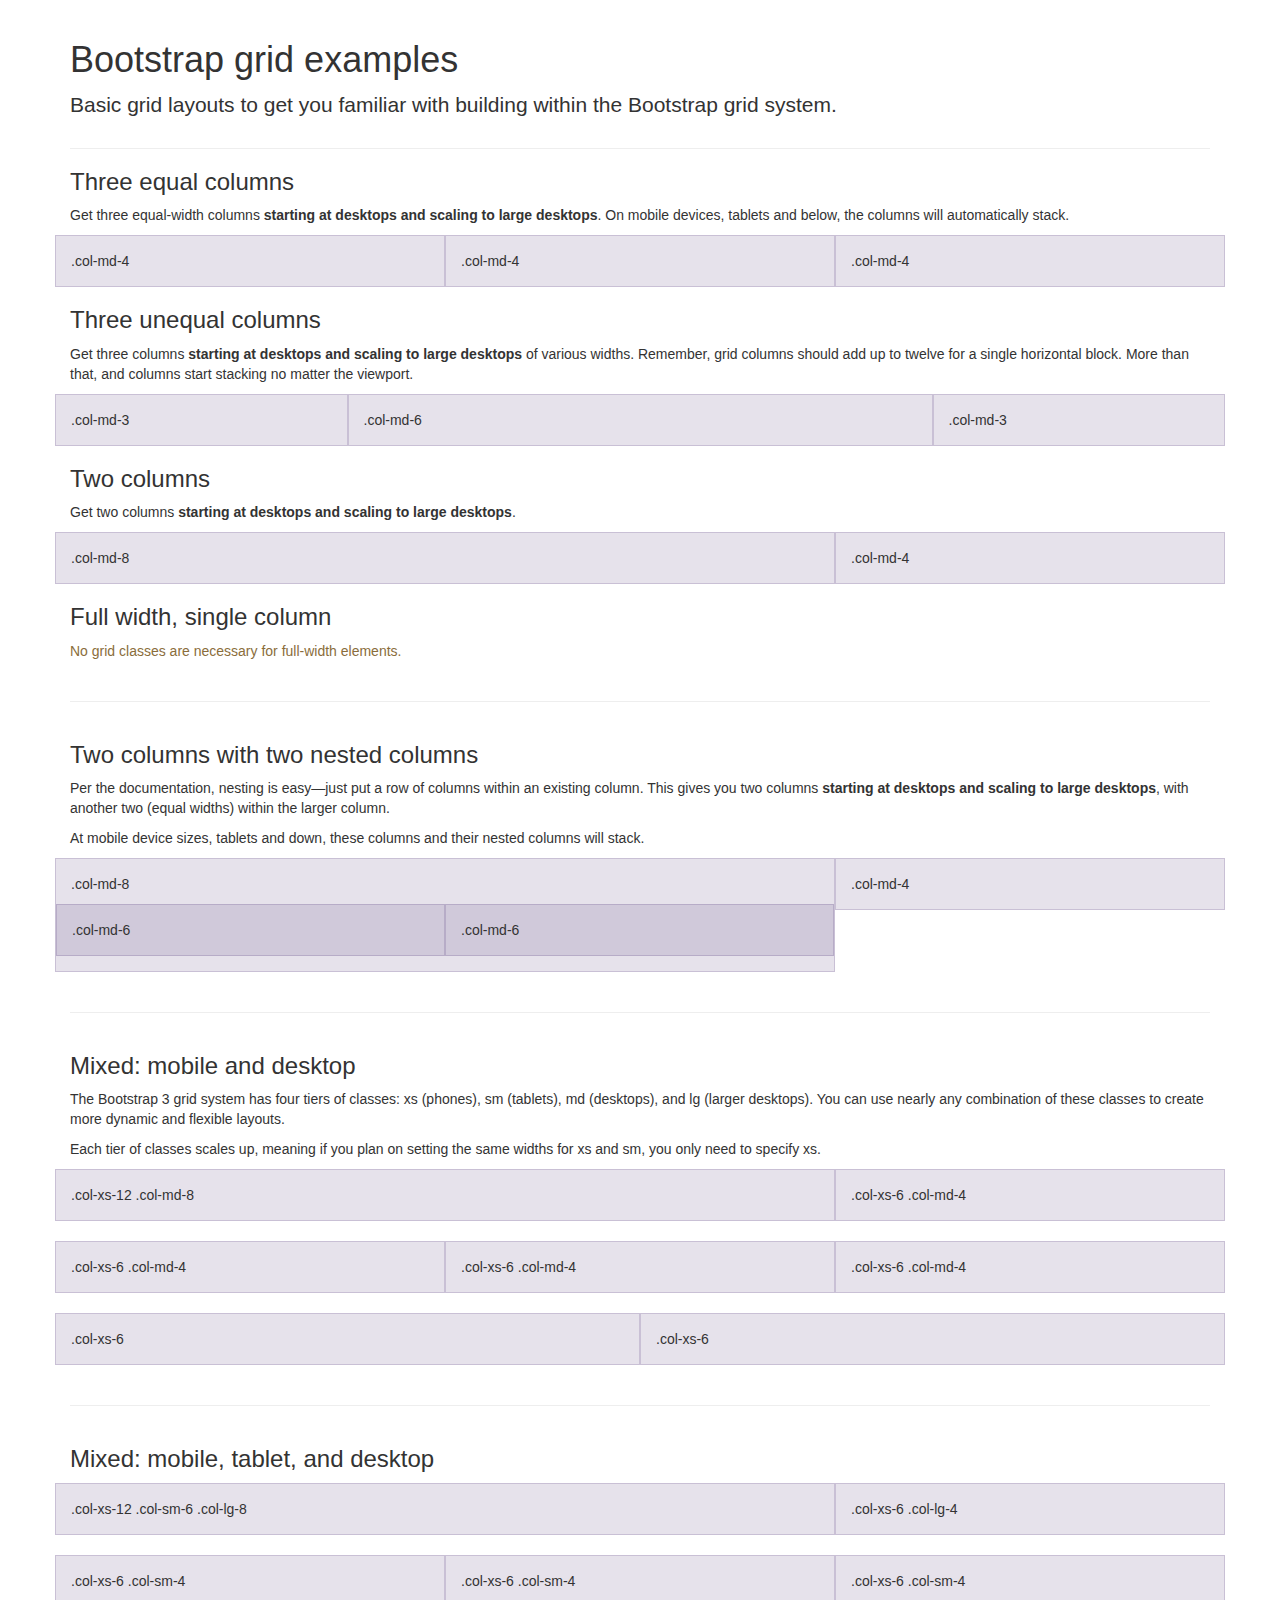
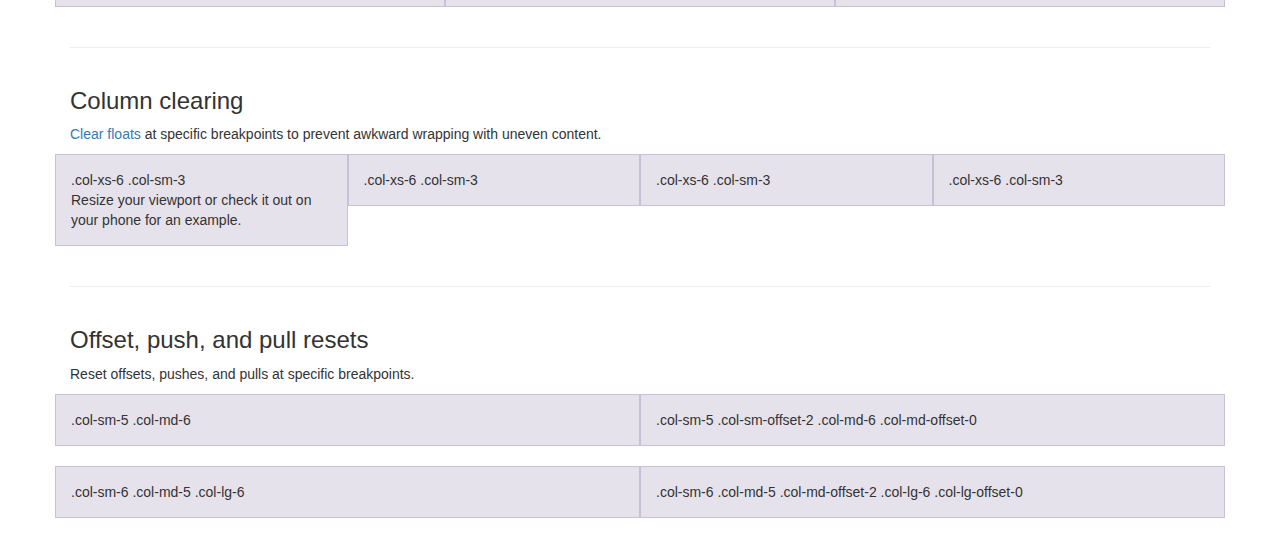
<file: bootstrap-3.3.7/docs/examples/grid/index.html>
<!DOCTYPE html>
<html lang="en">
  <head>
    <meta charset="utf-8">
    <meta http-equiv="X-UA-Compatible" content="IE=edge">
    <meta name="viewport" content="width=device-width, initial-scale=1">
    <!-- The above 3 meta tags *must* come first in the head; any other head content must come *after* these tags -->
    <meta name="description" content="">
    <meta name="author" content="">
    <link rel="icon" href="../../favicon.ico">

    <title>Grid Template for Bootstrap</title>

    <!-- Bootstrap core CSS -->
    <link href="../../dist/css/bootstrap.min.css" rel="stylesheet">

    <!-- IE10 viewport hack for Surface/desktop Windows 8 bug -->
    <link href="../../assets/css/ie10-viewport-bug-workaround.css" rel="stylesheet">

    <!-- Custom styles for this template -->
    <link href="grid.css" rel="stylesheet">

    <!-- Just for debugging purposes. Don't actually copy these 2 lines! -->
    <!--[if lt IE 9]><script src="../../assets/js/ie8-responsive-file-warning.js"></script><![endif]-->
    <script src="../../assets/js/ie-emulation-modes-warning.js"></script>

    <!-- HTML5 shim and Respond.js for IE8 support of HTML5 elements and media queries -->
    <!--[if lt IE 9]>
      <script src="https://oss.maxcdn.com/html5shiv/3.7.3/html5shiv.min.js"></script>
      <script src="https://oss.maxcdn.com/respond/1.4.2/respond.min.js"></script>
    <![endif]-->
  </head>

  <body>
    <div class="container">

      <div class="page-header">
        <h1>Bootstrap grid examples</h1>
        <p class="lead">Basic grid layouts to get you familiar with building within the Bootstrap grid system.</p>
      </div>

      <h3>Three equal columns</h3>
      <p>Get three equal-width columns <strong>starting at desktops and scaling to large desktops</strong>. On mobile devices, tablets and below, the columns will automatically stack.</p>
      <div class="row">
        <div class="col-md-4">.col-md-4</div>
        <div class="col-md-4">.col-md-4</div>
        <div class="col-md-4">.col-md-4</div>
      </div>

      <h3>Three unequal columns</h3>
      <p>Get three columns <strong>starting at desktops and scaling to large desktops</strong> of various widths. Remember, grid columns should add up to twelve for a single horizontal block. More than that, and columns start stacking no matter the viewport.</p>
      <div class="row">
        <div class="col-md-3">.col-md-3</div>
        <div class="col-md-6">.col-md-6</div>
        <div class="col-md-3">.col-md-3</div>
      </div>

      <h3>Two columns</h3>
      <p>Get two columns <strong>starting at desktops and scaling to large desktops</strong>.</p>
      <div class="row">
        <div class="col-md-8">.col-md-8</div>
        <div class="col-md-4">.col-md-4</div>
      </div>

      <h3>Full width, single column</h3>
      <p class="text-warning">No grid classes are necessary for full-width elements.</p>

      <hr>

      <h3>Two columns with two nested columns</h3>
      <p>Per the documentation, nesting is easy—just put a row of columns within an existing column. This gives you two columns <strong>starting at desktops and scaling to large desktops</strong>, with another two (equal widths) within the larger column.</p>
      <p>At mobile device sizes, tablets and down, these columns and their nested columns will stack.</p>
      <div class="row">
        <div class="col-md-8">
          .col-md-8
          <div class="row">
            <div class="col-md-6">.col-md-6</div>
            <div class="col-md-6">.col-md-6</div>
          </div>
        </div>
        <div class="col-md-4">.col-md-4</div>
      </div>

      <hr>

      <h3>Mixed: mobile and desktop</h3>
      <p>The Bootstrap 3 grid system has four tiers of classes: xs (phones), sm (tablets), md (desktops), and lg (larger desktops). You can use nearly any combination of these classes to create more dynamic and flexible layouts.</p>
      <p>Each tier of classes scales up, meaning if you plan on setting the same widths for xs and sm, you only need to specify xs.</p>
      <div class="row">
        <div class="col-xs-12 col-md-8">.col-xs-12 .col-md-8</div>
        <div class="col-xs-6 col-md-4">.col-xs-6 .col-md-4</div>
      </div>
      <div class="row">
        <div class="col-xs-6 col-md-4">.col-xs-6 .col-md-4</div>
        <div class="col-xs-6 col-md-4">.col-xs-6 .col-md-4</div>
        <div class="col-xs-6 col-md-4">.col-xs-6 .col-md-4</div>
      </div>
      <div class="row">
        <div class="col-xs-6">.col-xs-6</div>
        <div class="col-xs-6">.col-xs-6</div>
      </div>

      <hr>

      <h3>Mixed: mobile, tablet, and desktop</h3>
      <p></p>
      <div class="row">
        <div class="col-xs-12 col-sm-6 col-lg-8">.col-xs-12 .col-sm-6 .col-lg-8</div>
        <div class="col-xs-6 col-lg-4">.col-xs-6 .col-lg-4</div>
      </div>
      <div class="row">
        <div class="col-xs-6 col-sm-4">.col-xs-6 .col-sm-4</div>
        <div class="col-xs-6 col-sm-4">.col-xs-6 .col-sm-4</div>
        <div class="col-xs-6 col-sm-4">.col-xs-6 .col-sm-4</div>
      </div>

      <hr>

      <h3>Column clearing</h3>
      <p><a href="http://getbootstrap.com/css/#grid-responsive-resets">Clear floats</a> at specific breakpoints to prevent awkward wrapping with uneven content.</p>
      <div class="row">
        <div class="col-xs-6 col-sm-3">
          .col-xs-6 .col-sm-3
          <br>
          Resize your viewport or check it out on your phone for an example.
        </div>
        <div class="col-xs-6 col-sm-3">.col-xs-6 .col-sm-3</div>

        <!-- Add the extra clearfix for only the required viewport -->
        <div class="clearfix visible-xs"></div>

        <div class="col-xs-6 col-sm-3">.col-xs-6 .col-sm-3</div>
        <div class="col-xs-6 col-sm-3">.col-xs-6 .col-sm-3</div>
      </div>

      <hr>

      <h3>Offset, push, and pull resets</h3>
      <p>Reset offsets, pushes, and pulls at specific breakpoints.</p>
      <div class="row">
        <div class="col-sm-5 col-md-6">.col-sm-5 .col-md-6</div>
        <div class="col-sm-5 col-sm-offset-2 col-md-6 col-md-offset-0">.col-sm-5 .col-sm-offset-2 .col-md-6 .col-md-offset-0</div>
      </div>
      <div class="row">
        <div class="col-sm-6 col-md-5 col-lg-6">.col-sm-6 .col-md-5 .col-lg-6</div>
        <div class="col-sm-6 col-md-5 col-md-offset-2 col-lg-6 col-lg-offset-0">.col-sm-6 .col-md-5 .col-md-offset-2 .col-lg-6 .col-lg-offset-0</div>
      </div>


    </div> <!-- /container -->


    <!-- IE10 viewport hack for Surface/desktop Windows 8 bug -->
    <script src="../../assets/js/ie10-viewport-bug-workaround.js"></script>
  </body>
</html>
</file>
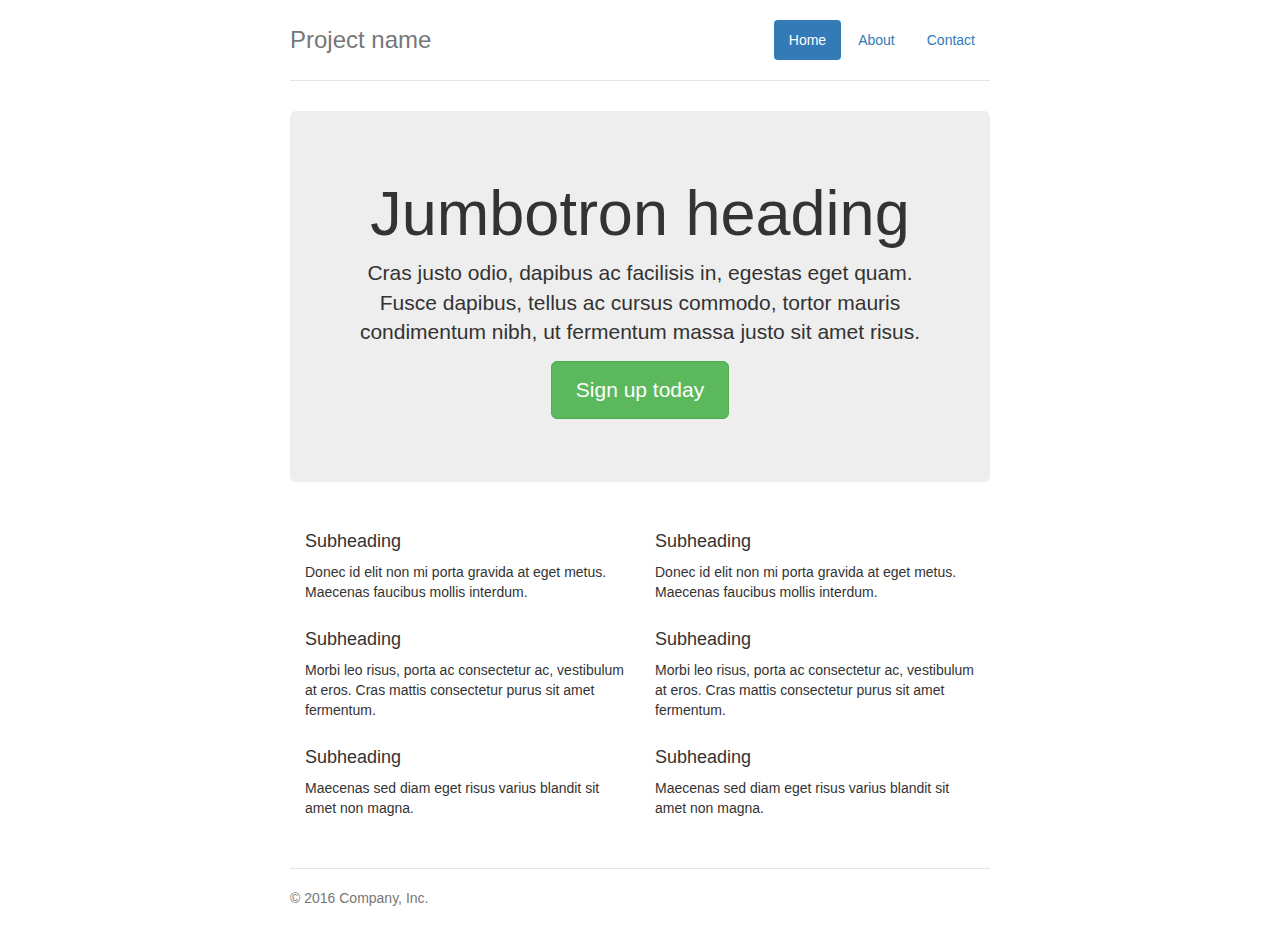
<file: bootstrap-3.3.7/docs/examples/jumbotron-narrow/index.html>
<!DOCTYPE html>
<html lang="en">
  <head>
    <meta charset="utf-8">
    <meta http-equiv="X-UA-Compatible" content="IE=edge">
    <meta name="viewport" content="width=device-width, initial-scale=1">
    <!-- The above 3 meta tags *must* come first in the head; any other head content must come *after* these tags -->
    <meta name="description" content="">
    <meta name="author" content="">
    <link rel="icon" href="../../favicon.ico">

    <title>Narrow Jumbotron Template for Bootstrap</title>

    <!-- Bootstrap core CSS -->
    <link href="../../dist/css/bootstrap.min.css" rel="stylesheet">

    <!-- IE10 viewport hack for Surface/desktop Windows 8 bug -->
    <link href="../../assets/css/ie10-viewport-bug-workaround.css" rel="stylesheet">

    <!-- Custom styles for this template -->
    <link href="jumbotron-narrow.css" rel="stylesheet">

    <!-- Just for debugging purposes. Don't actually copy these 2 lines! -->
    <!--[if lt IE 9]><script src="../../assets/js/ie8-responsive-file-warning.js"></script><![endif]-->
    <script src="../../assets/js/ie-emulation-modes-warning.js"></script>

    <!-- HTML5 shim and Respond.js for IE8 support of HTML5 elements and media queries -->
    <!--[if lt IE 9]>
      <script src="https://oss.maxcdn.com/html5shiv/3.7.3/html5shiv.min.js"></script>
      <script src="https://oss.maxcdn.com/respond/1.4.2/respond.min.js"></script>
    <![endif]-->
  </head>

  <body>

    <div class="container">
      <div class="header clearfix">
        <nav>
          <ul class="nav nav-pills pull-right">
            <li role="presentation" class="active"><a href="#">Home</a></li>
            <li role="presentation"><a href="#">About</a></li>
            <li role="presentation"><a href="#">Contact</a></li>
          </ul>
        </nav>
        <h3 class="text-muted">Project name</h3>
      </div>

      <div class="jumbotron">
        <h1>Jumbotron heading</h1>
        <p class="lead">Cras justo odio, dapibus ac facilisis in, egestas eget quam. Fusce dapibus, tellus ac cursus commodo, tortor mauris condimentum nibh, ut fermentum massa justo sit amet risus.</p>
        <p><a class="btn btn-lg btn-success" href="#" role="button">Sign up today</a></p>
      </div>

      <div class="row marketing">
        <div class="col-lg-6">
          <h4>Subheading</h4>
          <p>Donec id elit non mi porta gravida at eget metus. Maecenas faucibus mollis interdum.</p>

          <h4>Subheading</h4>
          <p>Morbi leo risus, porta ac consectetur ac, vestibulum at eros. Cras mattis consectetur purus sit amet fermentum.</p>

          <h4>Subheading</h4>
          <p>Maecenas sed diam eget risus varius blandit sit amet non magna.</p>
        </div>

        <div class="col-lg-6">
          <h4>Subheading</h4>
          <p>Donec id elit non mi porta gravida at eget metus. Maecenas faucibus mollis interdum.</p>

          <h4>Subheading</h4>
          <p>Morbi leo risus, porta ac consectetur ac, vestibulum at eros. Cras mattis consectetur purus sit amet fermentum.</p>

          <h4>Subheading</h4>
          <p>Maecenas sed diam eget risus varius blandit sit amet non magna.</p>
        </div>
      </div>

      <footer class="footer">
        <p>&copy; 2016 Company, Inc.</p>
      </footer>

    </div> <!-- /container -->


    <!-- IE10 viewport hack for Surface/desktop Windows 8 bug -->
    <script src="../../assets/js/ie10-viewport-bug-workaround.js"></script>
  </body>
</html>
</file>
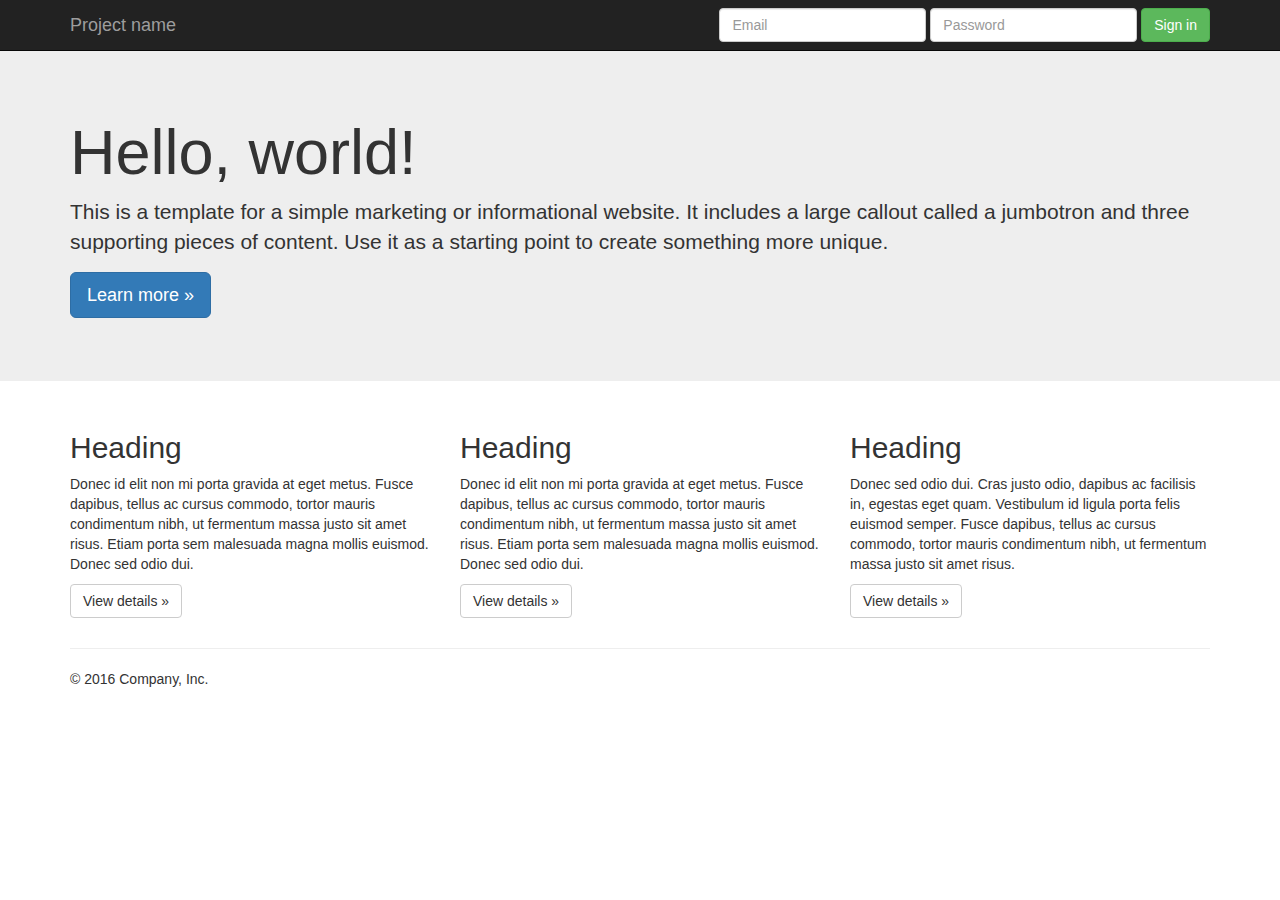
<file: bootstrap-3.3.7/docs/examples/jumbotron/index.html>
<!DOCTYPE html>
<html lang="en">
  <head>
    <meta charset="utf-8">
    <meta http-equiv="X-UA-Compatible" content="IE=edge">
    <meta name="viewport" content="width=device-width, initial-scale=1">
    <!-- The above 3 meta tags *must* come first in the head; any other head content must come *after* these tags -->
    <meta name="description" content="">
    <meta name="author" content="">
    <link rel="icon" href="../../favicon.ico">

    <title>Jumbotron Template for Bootstrap</title>

    <!-- Bootstrap core CSS -->
    <link href="../../dist/css/bootstrap.min.css" rel="stylesheet">

    <!-- IE10 viewport hack for Surface/desktop Windows 8 bug -->
    <link href="../../assets/css/ie10-viewport-bug-workaround.css" rel="stylesheet">

    <!-- Custom styles for this template -->
    <link href="jumbotron.css" rel="stylesheet">

    <!-- Just for debugging purposes. Don't actually copy these 2 lines! -->
    <!--[if lt IE 9]><script src="../../assets/js/ie8-responsive-file-warning.js"></script><![endif]-->
    <script src="../../assets/js/ie-emulation-modes-warning.js"></script>

    <!-- HTML5 shim and Respond.js for IE8 support of HTML5 elements and media queries -->
    <!--[if lt IE 9]>
      <script src="https://oss.maxcdn.com/html5shiv/3.7.3/html5shiv.min.js"></script>
      <script src="https://oss.maxcdn.com/respond/1.4.2/respond.min.js"></script>
    <![endif]-->
  </head>

  <body>

    <nav class="navbar navbar-inverse navbar-fixed-top">
      <div class="container">
        <div class="navbar-header">
          <button type="button" class="navbar-toggle collapsed" data-toggle="collapse" data-target="#navbar" aria-expanded="false" aria-controls="navbar">
            <span class="sr-only">Toggle navigation</span>
            <span class="icon-bar"></span>
            <span class="icon-bar"></span>
            <span class="icon-bar"></span>
          </button>
          <a class="navbar-brand" href="#">Project name</a>
        </div>
        <div id="navbar" class="navbar-collapse collapse">
          <form class="navbar-form navbar-right">
            <div class="form-group">
              <input type="text" placeholder="Email" class="form-control">
            </div>
            <div class="form-group">
              <input type="password" placeholder="Password" class="form-control">
            </div>
            <button type="submit" class="btn btn-success">Sign in</button>
          </form>
        </div><!--/.navbar-collapse -->
      </div>
    </nav>

    <!-- Main jumbotron for a primary marketing message or call to action -->
    <div class="jumbotron">
      <div class="container">
        <h1>Hello, world!</h1>
        <p>This is a template for a simple marketing or informational website. It includes a large callout called a jumbotron and three supporting pieces of content. Use it as a starting point to create something more unique.</p>
        <p><a class="btn btn-primary btn-lg" href="#" role="button">Learn more &raquo;</a></p>
      </div>
    </div>

    <div class="container">
      <!-- Example row of columns -->
      <div class="row">
        <div class="col-md-4">
          <h2>Heading</h2>
          <p>Donec id elit non mi porta gravida at eget metus. Fusce dapibus, tellus ac cursus commodo, tortor mauris condimentum nibh, ut fermentum massa justo sit amet risus. Etiam porta sem malesuada magna mollis euismod. Donec sed odio dui. </p>
          <p><a class="btn btn-default" href="#" role="button">View details &raquo;</a></p>
        </div>
        <div class="col-md-4">
          <h2>Heading</h2>
          <p>Donec id elit non mi porta gravida at eget metus. Fusce dapibus, tellus ac cursus commodo, tortor mauris condimentum nibh, ut fermentum massa justo sit amet risus. Etiam porta sem malesuada magna mollis euismod. Donec sed odio dui. </p>
          <p><a class="btn btn-default" href="#" role="button">View details &raquo;</a></p>
       </div>
        <div class="col-md-4">
          <h2>Heading</h2>
          <p>Donec sed odio dui. Cras justo odio, dapibus ac facilisis in, egestas eget quam. Vestibulum id ligula porta felis euismod semper. Fusce dapibus, tellus ac cursus commodo, tortor mauris condimentum nibh, ut fermentum massa justo sit amet risus.</p>
          <p><a class="btn btn-default" href="#" role="button">View details &raquo;</a></p>
        </div>
      </div>

      <hr>

      <footer>
        <p>&copy; 2016 Company, Inc.</p>
      </footer>
    </div> <!-- /container -->


    <!-- Bootstrap core JavaScript
    ================================================== -->
    <!-- Placed at the end of the document so the pages load faster -->
    <script src="https://ajax.googleapis.com/ajax/libs/jquery/1.12.4/jquery.min.js"></script>
    <script>window.jQuery || document.write('<script src="../../assets/js/vendor/jquery.min.js"><\/script>')</script>
    <script src="../../dist/js/bootstrap.min.js"></script>
    <!-- IE10 viewport hack for Surface/desktop Windows 8 bug -->
    <script src="../../assets/js/ie10-viewport-bug-workaround.js"></script>
  </body>
</html>
</file>
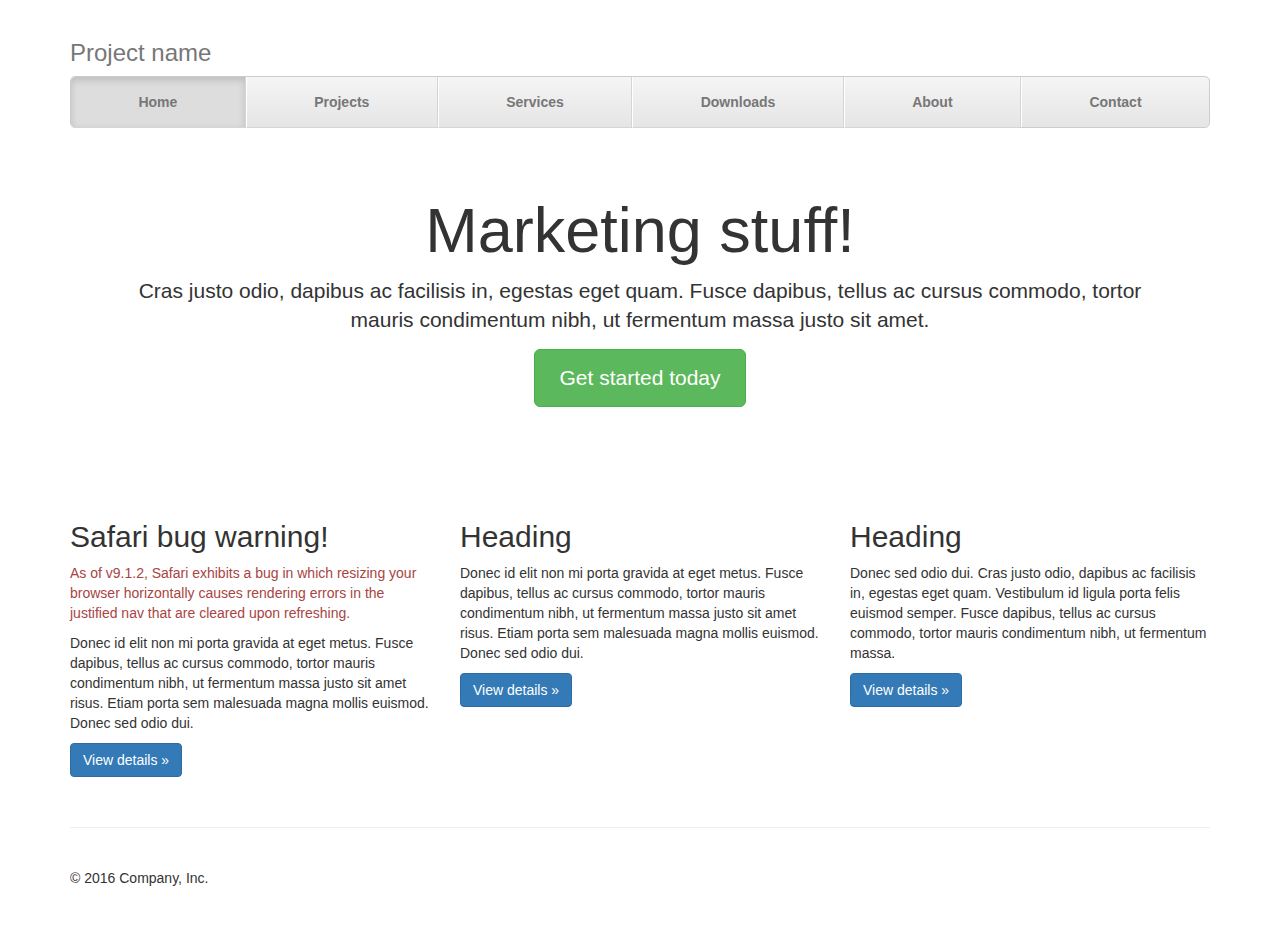
<file: bootstrap-3.3.7/docs/examples/justified-nav/index.html>
<!DOCTYPE html>
<html lang="en">
  <head>
    <meta charset="utf-8">
    <meta http-equiv="X-UA-Compatible" content="IE=edge">
    <meta name="viewport" content="width=device-width, initial-scale=1">
    <!-- The above 3 meta tags *must* come first in the head; any other head content must come *after* these tags -->
    <meta name="description" content="">
    <meta name="author" content="">
    <link rel="icon" href="../../favicon.ico">

    <title>Justified Nav Template for Bootstrap</title>

    <!-- Bootstrap core CSS -->
    <link href="../../dist/css/bootstrap.min.css" rel="stylesheet">

    <!-- IE10 viewport hack for Surface/desktop Windows 8 bug -->
    <link href="../../assets/css/ie10-viewport-bug-workaround.css" rel="stylesheet">

    <!-- Custom styles for this template -->
    <link href="justified-nav.css" rel="stylesheet">

    <!-- Just for debugging purposes. Don't actually copy these 2 lines! -->
    <!--[if lt IE 9]><script src="../../assets/js/ie8-responsive-file-warning.js"></script><![endif]-->
    <script src="../../assets/js/ie-emulation-modes-warning.js"></script>

    <!-- HTML5 shim and Respond.js for IE8 support of HTML5 elements and media queries -->
    <!--[if lt IE 9]>
      <script src="https://oss.maxcdn.com/html5shiv/3.7.3/html5shiv.min.js"></script>
      <script src="https://oss.maxcdn.com/respond/1.4.2/respond.min.js"></script>
    <![endif]-->
  </head>

  <body>

    <div class="container">

      <!-- The justified navigation menu is meant for single line per list item.
           Multiple lines will require custom code not provided by Bootstrap. -->
      <div class="masthead">
        <h3 class="text-muted">Project name</h3>
        <nav>
          <ul class="nav nav-justified">
            <li class="active"><a href="#">Home</a></li>
            <li><a href="#">Projects</a></li>
            <li><a href="#">Services</a></li>
            <li><a href="#">Downloads</a></li>
            <li><a href="#">About</a></li>
            <li><a href="#">Contact</a></li>
          </ul>
        </nav>
      </div>

      <!-- Jumbotron -->
      <div class="jumbotron">
        <h1>Marketing stuff!</h1>
        <p class="lead">Cras justo odio, dapibus ac facilisis in, egestas eget quam. Fusce dapibus, tellus ac cursus commodo, tortor mauris condimentum nibh, ut fermentum massa justo sit amet.</p>
        <p><a class="btn btn-lg btn-success" href="#" role="button">Get started today</a></p>
      </div>

      <!-- Example row of columns -->
      <div class="row">
        <div class="col-lg-4">
          <h2>Safari bug warning!</h2>
          <p class="text-danger">As of v9.1.2, Safari exhibits a bug in which resizing your browser horizontally causes rendering errors in the justified nav that are cleared upon refreshing.</p>
          <p>Donec id elit non mi porta gravida at eget metus. Fusce dapibus, tellus ac cursus commodo, tortor mauris condimentum nibh, ut fermentum massa justo sit amet risus. Etiam porta sem malesuada magna mollis euismod. Donec sed odio dui. </p>
          <p><a class="btn btn-primary" href="#" role="button">View details &raquo;</a></p>
        </div>
        <div class="col-lg-4">
          <h2>Heading</h2>
          <p>Donec id elit non mi porta gravida at eget metus. Fusce dapibus, tellus ac cursus commodo, tortor mauris condimentum nibh, ut fermentum massa justo sit amet risus. Etiam porta sem malesuada magna mollis euismod. Donec sed odio dui. </p>
          <p><a class="btn btn-primary" href="#" role="button">View details &raquo;</a></p>
       </div>
        <div class="col-lg-4">
          <h2>Heading</h2>
          <p>Donec sed odio dui. Cras justo odio, dapibus ac facilisis in, egestas eget quam. Vestibulum id ligula porta felis euismod semper. Fusce dapibus, tellus ac cursus commodo, tortor mauris condimentum nibh, ut fermentum massa.</p>
          <p><a class="btn btn-primary" href="#" role="button">View details &raquo;</a></p>
        </div>
      </div>

      <!-- Site footer -->
      <footer class="footer">
        <p>&copy; 2016 Company, Inc.</p>
      </footer>

    </div> <!-- /container -->


    <!-- IE10 viewport hack for Surface/desktop Windows 8 bug -->
    <script src="../../assets/js/ie10-viewport-bug-workaround.js"></script>
  </body>
</html>
</file>
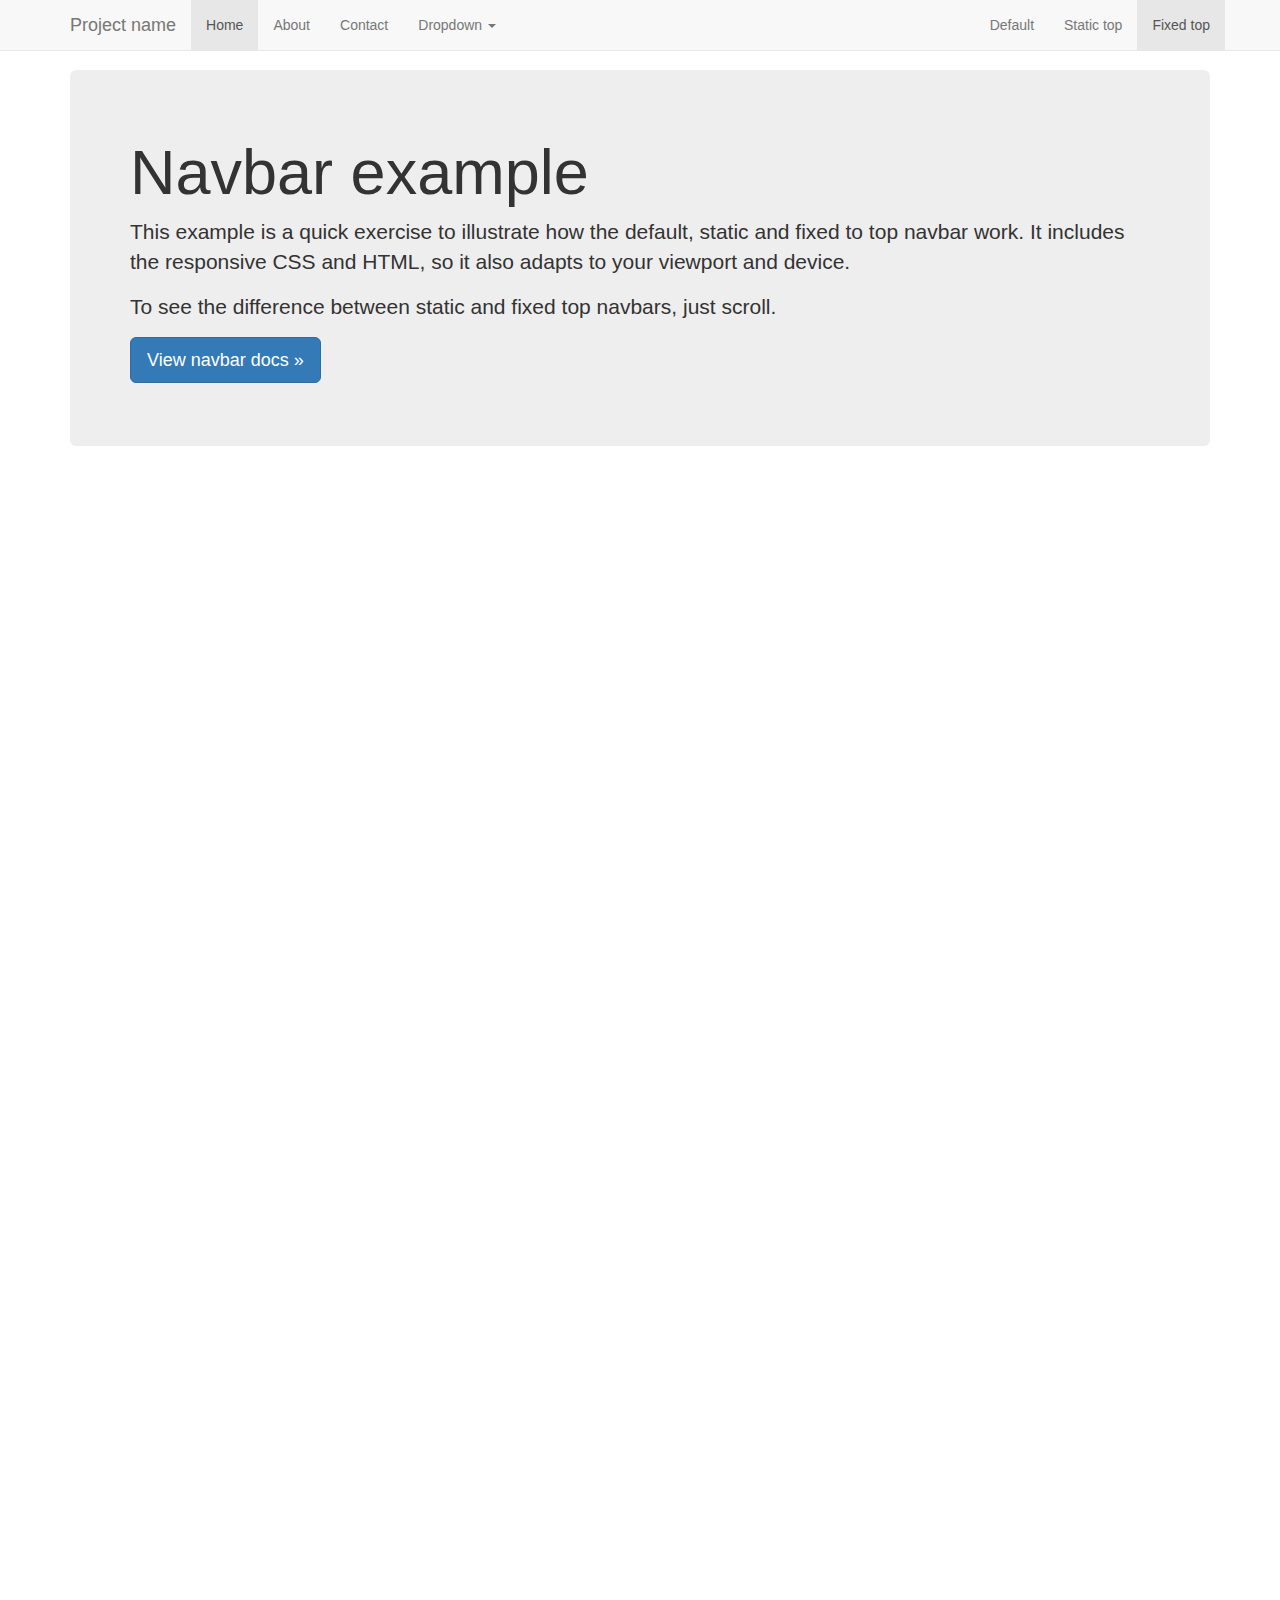
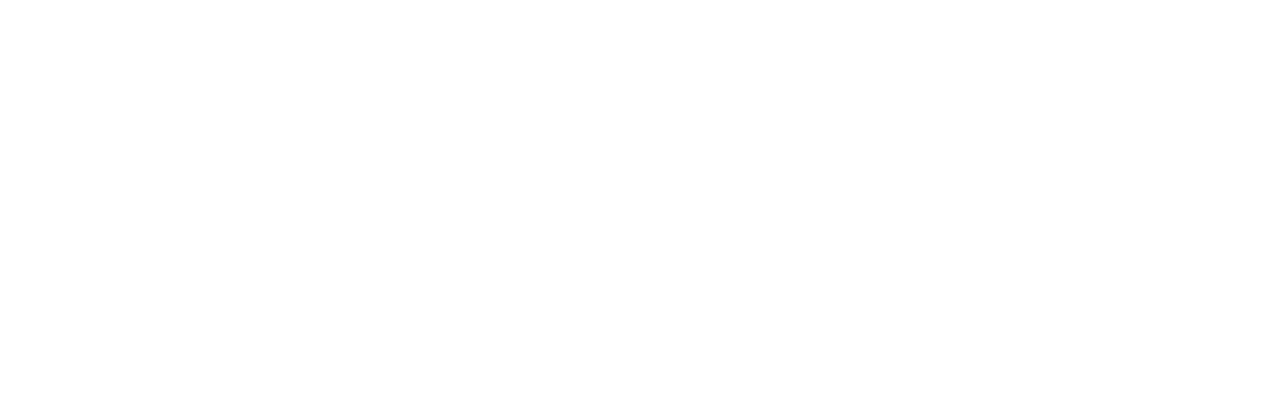
<file: bootstrap-3.3.7/docs/examples/navbar-fixed-top/index.html>
<!DOCTYPE html>
<html lang="en">
  <head>
    <meta charset="utf-8">
    <meta http-equiv="X-UA-Compatible" content="IE=edge">
    <meta name="viewport" content="width=device-width, initial-scale=1">
    <!-- The above 3 meta tags *must* come first in the head; any other head content must come *after* these tags -->
    <meta name="description" content="">
    <meta name="author" content="">
    <link rel="icon" href="../../favicon.ico">

    <title>Fixed Top Navbar Example for Bootstrap</title>

    <!-- Bootstrap core CSS -->
    <link href="../../dist/css/bootstrap.min.css" rel="stylesheet">

    <!-- IE10 viewport hack for Surface/desktop Windows 8 bug -->
    <link href="../../assets/css/ie10-viewport-bug-workaround.css" rel="stylesheet">

    <!-- Custom styles for this template -->
    <link href="navbar-fixed-top.css" rel="stylesheet">

    <!-- Just for debugging purposes. Don't actually copy these 2 lines! -->
    <!--[if lt IE 9]><script src="../../assets/js/ie8-responsive-file-warning.js"></script><![endif]-->
    <script src="../../assets/js/ie-emulation-modes-warning.js"></script>

    <!-- HTML5 shim and Respond.js for IE8 support of HTML5 elements and media queries -->
    <!--[if lt IE 9]>
      <script src="https://oss.maxcdn.com/html5shiv/3.7.3/html5shiv.min.js"></script>
      <script src="https://oss.maxcdn.com/respond/1.4.2/respond.min.js"></script>
    <![endif]-->
  </head>

  <body>

    <!-- Fixed navbar -->
    <nav class="navbar navbar-default navbar-fixed-top">
      <div class="container">
        <div class="navbar-header">
          <button type="button" class="navbar-toggle collapsed" data-toggle="collapse" data-target="#navbar" aria-expanded="false" aria-controls="navbar">
            <span class="sr-only">Toggle navigation</span>
            <span class="icon-bar"></span>
            <span class="icon-bar"></span>
            <span class="icon-bar"></span>
          </button>
          <a class="navbar-brand" href="#">Project name</a>
        </div>
        <div id="navbar" class="navbar-collapse collapse">
          <ul class="nav navbar-nav">
            <li class="active"><a href="#">Home</a></li>
            <li><a href="#about">About</a></li>
            <li><a href="#contact">Contact</a></li>
            <li class="dropdown">
              <a href="#" class="dropdown-toggle" data-toggle="dropdown" role="button" aria-haspopup="true" aria-expanded="false">Dropdown <span class="caret"></span></a>
              <ul class="dropdown-menu">
                <li><a href="#">Action</a></li>
                <li><a href="#">Another action</a></li>
                <li><a href="#">Something else here</a></li>
                <li role="separator" class="divider"></li>
                <li class="dropdown-header">Nav header</li>
                <li><a href="#">Separated link</a></li>
                <li><a href="#">One more separated link</a></li>
              </ul>
            </li>
          </ul>
          <ul class="nav navbar-nav navbar-right">
            <li><a href="../navbar/">Default</a></li>
            <li><a href="../navbar-static-top/">Static top</a></li>
            <li class="active"><a href="./">Fixed top <span class="sr-only">(current)</span></a></li>
          </ul>
        </div><!--/.nav-collapse -->
      </div>
    </nav>

    <div class="container">

      <!-- Main component for a primary marketing message or call to action -->
      <div class="jumbotron">
        <h1>Navbar example</h1>
        <p>This example is a quick exercise to illustrate how the default, static and fixed to top navbar work. It includes the responsive CSS and HTML, so it also adapts to your viewport and device.</p>
        <p>To see the difference between static and fixed top navbars, just scroll.</p>
        <p>
          <a class="btn btn-lg btn-primary" href="../../components/#navbar" role="button">View navbar docs &raquo;</a>
        </p>
      </div>

    </div> <!-- /container -->


    <!-- Bootstrap core JavaScript
    ================================================== -->
    <!-- Placed at the end of the document so the pages load faster -->
    <script src="https://ajax.googleapis.com/ajax/libs/jquery/1.12.4/jquery.min.js"></script>
    <script>window.jQuery || document.write('<script src="../../assets/js/vendor/jquery.min.js"><\/script>')</script>
    <script src="../../dist/js/bootstrap.min.js"></script>
    <!-- IE10 viewport hack for Surface/desktop Windows 8 bug -->
    <script src="../../assets/js/ie10-viewport-bug-workaround.js"></script>
  </body>
</html>
</file>
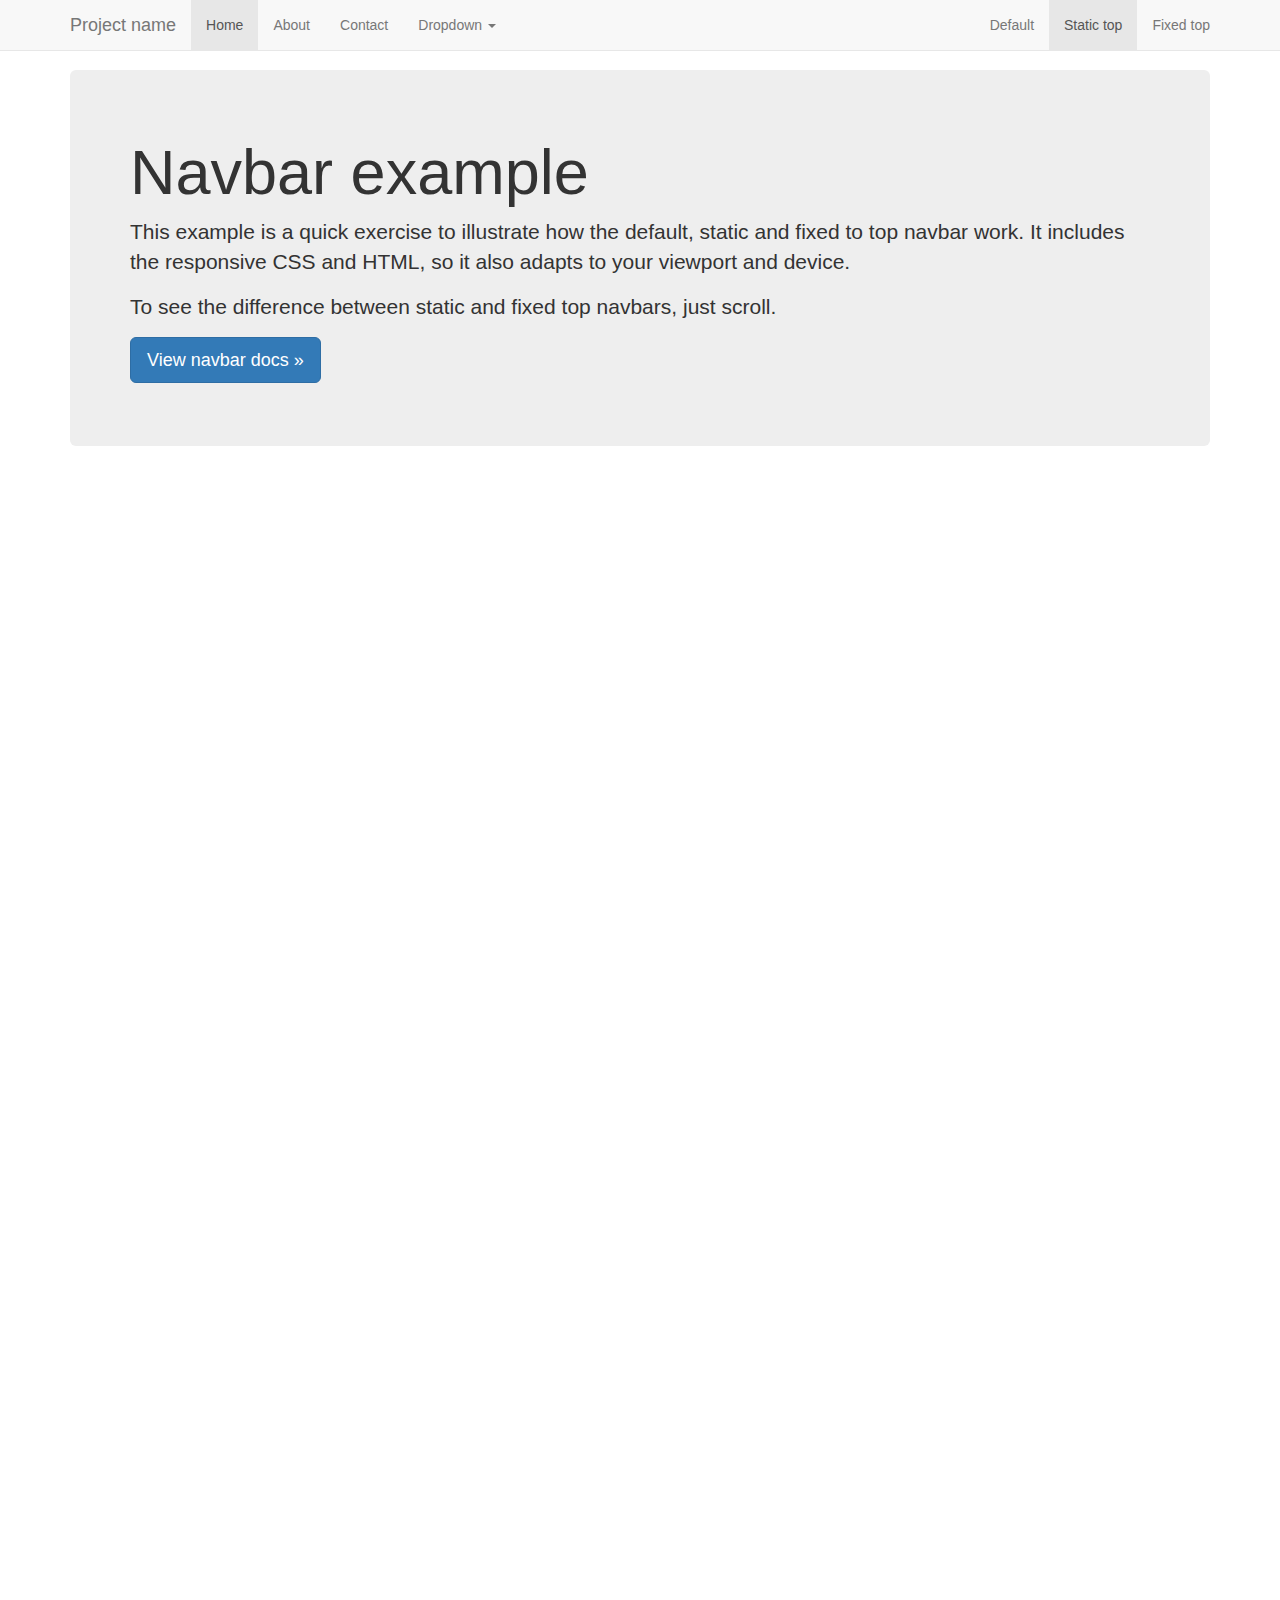
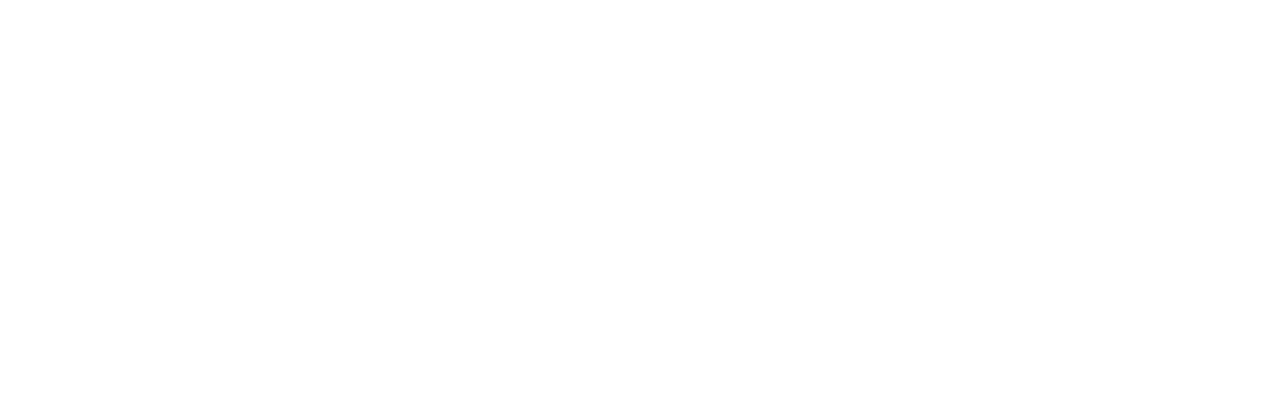
<file: bootstrap-3.3.7/docs/examples/navbar-static-top/index.html>
<!DOCTYPE html>
<html lang="en">
  <head>
    <meta charset="utf-8">
    <meta http-equiv="X-UA-Compatible" content="IE=edge">
    <meta name="viewport" content="width=device-width, initial-scale=1">
    <!-- The above 3 meta tags *must* come first in the head; any other head content must come *after* these tags -->
    <meta name="description" content="">
    <meta name="author" content="">
    <link rel="icon" href="../../favicon.ico">

    <title>Static Top Navbar Example for Bootstrap</title>

    <!-- Bootstrap core CSS -->
    <link href="../../dist/css/bootstrap.min.css" rel="stylesheet">

    <!-- IE10 viewport hack for Surface/desktop Windows 8 bug -->
    <link href="../../assets/css/ie10-viewport-bug-workaround.css" rel="stylesheet">

    <!-- Custom styles for this template -->
    <link href="navbar-static-top.css" rel="stylesheet">

    <!-- Just for debugging purposes. Don't actually copy these 2 lines! -->
    <!--[if lt IE 9]><script src="../../assets/js/ie8-responsive-file-warning.js"></script><![endif]-->
    <script src="../../assets/js/ie-emulation-modes-warning.js"></script>

    <!-- HTML5 shim and Respond.js for IE8 support of HTML5 elements and media queries -->
    <!--[if lt IE 9]>
      <script src="https://oss.maxcdn.com/html5shiv/3.7.3/html5shiv.min.js"></script>
      <script src="https://oss.maxcdn.com/respond/1.4.2/respond.min.js"></script>
    <![endif]-->
  </head>

  <body>

    <!-- Static navbar -->
    <nav class="navbar navbar-default navbar-static-top">
      <div class="container">
        <div class="navbar-header">
          <button type="button" class="navbar-toggle collapsed" data-toggle="collapse" data-target="#navbar" aria-expanded="false" aria-controls="navbar">
            <span class="sr-only">Toggle navigation</span>
            <span class="icon-bar"></span>
            <span class="icon-bar"></span>
            <span class="icon-bar"></span>
          </button>
          <a class="navbar-brand" href="#">Project name</a>
        </div>
        <div id="navbar" class="navbar-collapse collapse">
          <ul class="nav navbar-nav">
            <li class="active"><a href="#">Home</a></li>
            <li><a href="#about">About</a></li>
            <li><a href="#contact">Contact</a></li>
            <li class="dropdown">
              <a href="#" class="dropdown-toggle" data-toggle="dropdown" role="button" aria-haspopup="true" aria-expanded="false">Dropdown <span class="caret"></span></a>
              <ul class="dropdown-menu">
                <li><a href="#">Action</a></li>
                <li><a href="#">Another action</a></li>
                <li><a href="#">Something else here</a></li>
                <li role="separator" class="divider"></li>
                <li class="dropdown-header">Nav header</li>
                <li><a href="#">Separated link</a></li>
                <li><a href="#">One more separated link</a></li>
              </ul>
            </li>
          </ul>
          <ul class="nav navbar-nav navbar-right">
            <li><a href="../navbar/">Default</a></li>
            <li class="active"><a href="./">Static top <span class="sr-only">(current)</span></a></li>
            <li><a href="../navbar-fixed-top/">Fixed top</a></li>
          </ul>
        </div><!--/.nav-collapse -->
      </div>
    </nav>


    <div class="container">

      <!-- Main component for a primary marketing message or call to action -->
      <div class="jumbotron">
        <h1>Navbar example</h1>
        <p>This example is a quick exercise to illustrate how the default, static and fixed to top navbar work. It includes the responsive CSS and HTML, so it also adapts to your viewport and device.</p>
        <p>To see the difference between static and fixed top navbars, just scroll.</p>
        <p>
          <a class="btn btn-lg btn-primary" href="../../components/#navbar" role="button">View navbar docs &raquo;</a>
        </p>
      </div>

    </div> <!-- /container -->


    <!-- Bootstrap core JavaScript
    ================================================== -->
    <!-- Placed at the end of the document so the pages load faster -->
    <script src="https://ajax.googleapis.com/ajax/libs/jquery/1.12.4/jquery.min.js"></script>
    <script>window.jQuery || document.write('<script src="../../assets/js/vendor/jquery.min.js"><\/script>')</script>
    <script src="../../dist/js/bootstrap.min.js"></script>
    <!-- IE10 viewport hack for Surface/desktop Windows 8 bug -->
    <script src="../../assets/js/ie10-viewport-bug-workaround.js"></script>
  </body>
</html>
</file>
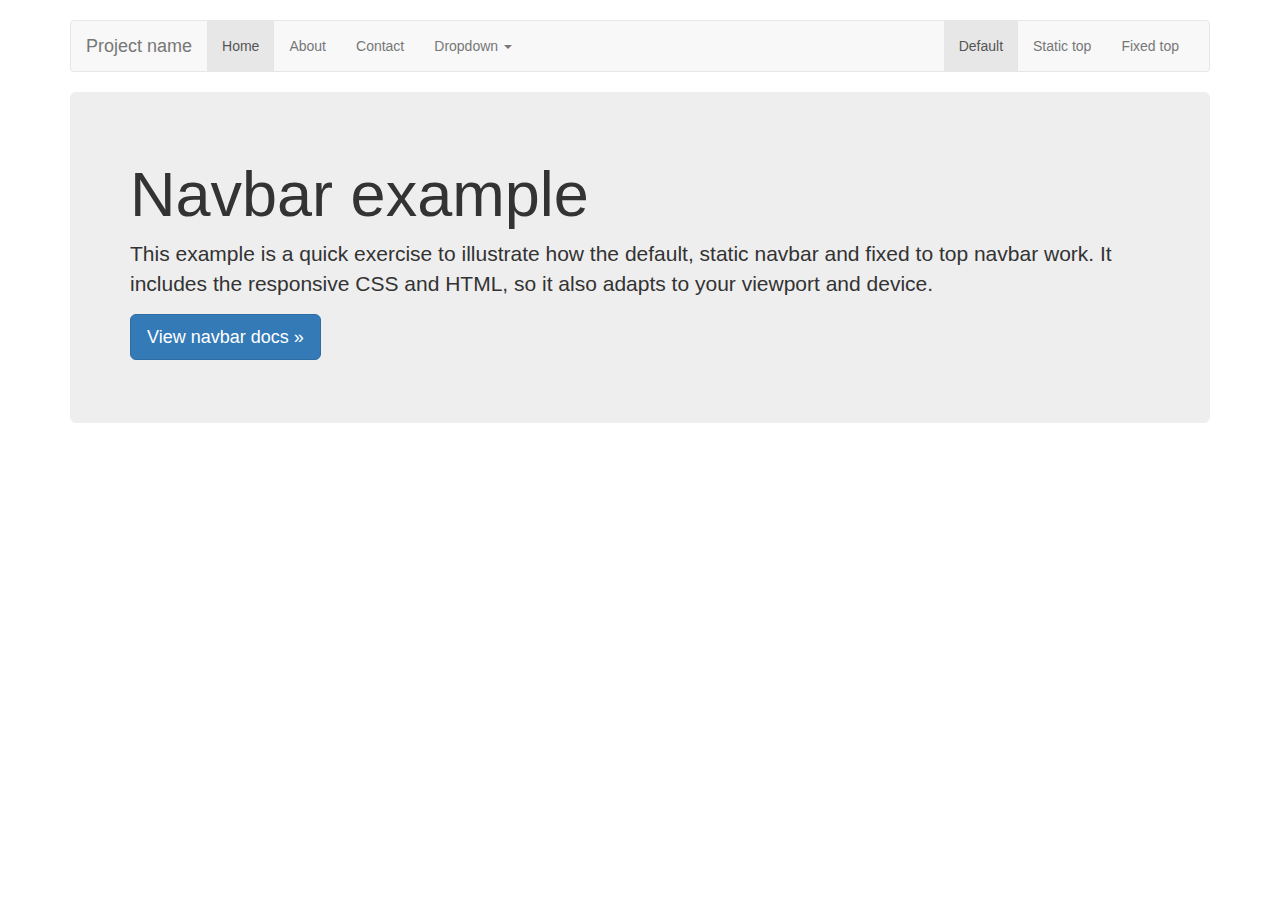
<file: bootstrap-3.3.7/docs/examples/navbar/index.html>
<!DOCTYPE html>
<html lang="en">
  <head>
    <meta charset="utf-8">
    <meta http-equiv="X-UA-Compatible" content="IE=edge">
    <meta name="viewport" content="width=device-width, initial-scale=1">
    <!-- The above 3 meta tags *must* come first in the head; any other head content must come *after* these tags -->
    <meta name="description" content="">
    <meta name="author" content="">
    <link rel="icon" href="../../favicon.ico">

    <title>Navbar Template for Bootstrap</title>

    <!-- Bootstrap core CSS -->
    <link href="../../dist/css/bootstrap.min.css" rel="stylesheet">

    <!-- IE10 viewport hack for Surface/desktop Windows 8 bug -->
    <link href="../../assets/css/ie10-viewport-bug-workaround.css" rel="stylesheet">

    <!-- Custom styles for this template -->
    <link href="navbar.css" rel="stylesheet">

    <!-- Just for debugging purposes. Don't actually copy these 2 lines! -->
    <!--[if lt IE 9]><script src="../../assets/js/ie8-responsive-file-warning.js"></script><![endif]-->
    <script src="../../assets/js/ie-emulation-modes-warning.js"></script>

    <!-- HTML5 shim and Respond.js for IE8 support of HTML5 elements and media queries -->
    <!--[if lt IE 9]>
      <script src="https://oss.maxcdn.com/html5shiv/3.7.3/html5shiv.min.js"></script>
      <script src="https://oss.maxcdn.com/respond/1.4.2/respond.min.js"></script>
    <![endif]-->
  </head>

  <body>

    <div class="container">

      <!-- Static navbar -->
      <nav class="navbar navbar-default">
        <div class="container-fluid">
          <div class="navbar-header">
            <button type="button" class="navbar-toggle collapsed" data-toggle="collapse" data-target="#navbar" aria-expanded="false" aria-controls="navbar">
              <span class="sr-only">Toggle navigation</span>
              <span class="icon-bar"></span>
              <span class="icon-bar"></span>
              <span class="icon-bar"></span>
            </button>
            <a class="navbar-brand" href="#">Project name</a>
          </div>
          <div id="navbar" class="navbar-collapse collapse">
            <ul class="nav navbar-nav">
              <li class="active"><a href="#">Home</a></li>
              <li><a href="#">About</a></li>
              <li><a href="#">Contact</a></li>
              <li class="dropdown">
                <a href="#" class="dropdown-toggle" data-toggle="dropdown" role="button" aria-haspopup="true" aria-expanded="false">Dropdown <span class="caret"></span></a>
                <ul class="dropdown-menu">
                  <li><a href="#">Action</a></li>
                  <li><a href="#">Another action</a></li>
                  <li><a href="#">Something else here</a></li>
                  <li role="separator" class="divider"></li>
                  <li class="dropdown-header">Nav header</li>
                  <li><a href="#">Separated link</a></li>
                  <li><a href="#">One more separated link</a></li>
                </ul>
              </li>
            </ul>
            <ul class="nav navbar-nav navbar-right">
              <li class="active"><a href="./">Default <span class="sr-only">(current)</span></a></li>
              <li><a href="../navbar-static-top/">Static top</a></li>
              <li><a href="../navbar-fixed-top/">Fixed top</a></li>
            </ul>
          </div><!--/.nav-collapse -->
        </div><!--/.container-fluid -->
      </nav>

      <!-- Main component for a primary marketing message or call to action -->
      <div class="jumbotron">
        <h1>Navbar example</h1>
        <p>This example is a quick exercise to illustrate how the default, static navbar and fixed to top navbar work. It includes the responsive CSS and HTML, so it also adapts to your viewport and device.</p>
        <p>
          <a class="btn btn-lg btn-primary" href="../../components/#navbar" role="button">View navbar docs &raquo;</a>
        </p>
      </div>

    </div> <!-- /container -->


    <!-- Bootstrap core JavaScript
    ================================================== -->
    <!-- Placed at the end of the document so the pages load faster -->
    <script src="https://ajax.googleapis.com/ajax/libs/jquery/1.12.4/jquery.min.js"></script>
    <script>window.jQuery || document.write('<script src="../../assets/js/vendor/jquery.min.js"><\/script>')</script>
    <script src="../../dist/js/bootstrap.min.js"></script>
    <!-- IE10 viewport hack for Surface/desktop Windows 8 bug -->
    <script src="../../assets/js/ie10-viewport-bug-workaround.js"></script>
  </body>
</html>
</file>
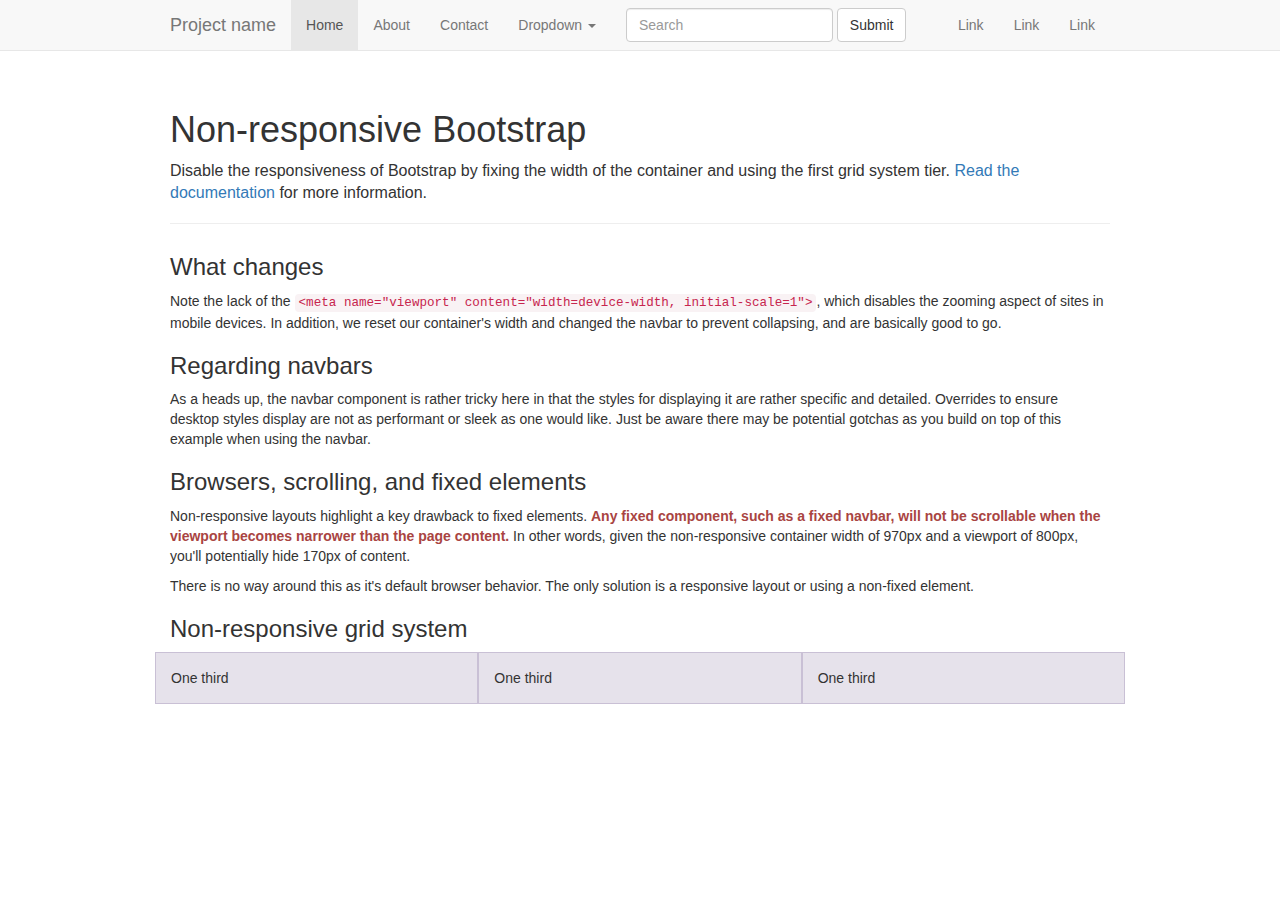
<file: bootstrap-3.3.7/docs/examples/non-responsive/index.html>
<!DOCTYPE html>
<html lang="en">
  <head>
    <meta charset="utf-8">
    <meta http-equiv="X-UA-Compatible" content="IE=edge">
    <!-- The above 2 meta tags *must* come first in the head; any other head content must come *after* these tags -->
    <meta name="description" content="">
    <meta name="author" content="">

    <!-- Note there is no responsive meta tag here -->

    <link rel="icon" href="../../favicon.ico">

    <title>Non-responsive Template for Bootstrap</title>

    <!-- Bootstrap core CSS -->
    <link href="../../dist/css/bootstrap.min.css" rel="stylesheet">

    <!-- IE10 viewport hack for Surface/desktop Windows 8 bug -->
    <link href="../../assets/css/ie10-viewport-bug-workaround.css" rel="stylesheet">

    <!-- Custom styles for this template -->
    <link href="non-responsive.css" rel="stylesheet">

    <!-- Just for debugging purposes. Don't actually copy these 2 lines! -->
    <!--[if lt IE 9]><script src="../../assets/js/ie8-responsive-file-warning.js"></script><![endif]-->
    <script src="../../assets/js/ie-emulation-modes-warning.js"></script>

    <!-- HTML5 shim and Respond.js for IE8 support of HTML5 elements and media queries -->
    <!--[if lt IE 9]>
      <script src="https://oss.maxcdn.com/html5shiv/3.7.3/html5shiv.min.js"></script>
      <script src="https://oss.maxcdn.com/respond/1.4.2/respond.min.js"></script>
    <![endif]-->
  </head>

  <body>

    <!-- Fixed navbar -->
    <nav class="navbar navbar-default navbar-fixed-top">
      <div class="container">
        <div class="navbar-header">
          <!-- The mobile navbar-toggle button can be safely removed since you do not need it in a non-responsive implementation -->
          <a class="navbar-brand" href="#">Project name</a>
        </div>
        <!-- Note that the .navbar-collapse and .collapse classes have been removed from the #navbar -->
        <div id="navbar">
          <ul class="nav navbar-nav">
            <li class="active"><a href="#">Home</a></li>
            <li><a href="#about">About</a></li>
            <li><a href="#contact">Contact</a></li>
            <li class="dropdown">
              <a href="#" class="dropdown-toggle" data-toggle="dropdown" role="button" aria-haspopup="true" aria-expanded="false">Dropdown <span class="caret"></span></a>
              <ul class="dropdown-menu">
                <li><a href="#">Action</a></li>
                <li><a href="#">Another action</a></li>
                <li><a href="#">Something else here</a></li>
                <li role="separator" class="divider"></li>
                <li class="dropdown-header">Nav header</li>
                <li><a href="#">Separated link</a></li>
                <li><a href="#">One more separated link</a></li>
              </ul>
            </li>
          </ul>
          <form class="navbar-form navbar-left">
            <div class="form-group">
              <input type="text" class="form-control" placeholder="Search">
            </div>
            <button type="submit" class="btn btn-default">Submit</button>
          </form>
          <ul class="nav navbar-nav navbar-right">
            <li><a href="#">Link</a></li>
            <li><a href="#">Link</a></li>
            <li><a href="#">Link</a></li>
          </ul>
        </div><!--/.nav-collapse -->
      </div>
    </nav>

    <div class="container">

      <div class="page-header">
        <h1>Non-responsive Bootstrap</h1>
        <p class="lead">Disable the responsiveness of Bootstrap by fixing the width of the container and using the first grid system tier. <a href="http://getbootstrap.com/getting-started/#disable-responsive">Read the documentation</a> for more information.</p>
      </div>

      <h3>What changes</h3>
      <p>Note the lack of the <code>&lt;meta name="viewport" content="width=device-width, initial-scale=1"&gt;</code>, which disables the zooming aspect of sites in mobile devices. In addition, we reset our container's width and changed the navbar to prevent collapsing, and are basically good to go.</p>

      <h3>Regarding navbars</h3>
      <p>As a heads up, the navbar component is rather tricky here in that the styles for displaying it are rather specific and detailed. Overrides to ensure desktop styles display are not as performant or sleek as one would like. Just be aware there may be potential gotchas as you build on top of this example when using the navbar.</p>

      <h3>Browsers, scrolling, and fixed elements</h3>
      <p>Non-responsive layouts highlight a key drawback to fixed elements. <strong class="text-danger">Any fixed component, such as a fixed navbar, will not be scrollable when the viewport becomes narrower than the page content.</strong> In other words, given the non-responsive container width of 970px and a viewport of 800px, you'll potentially hide 170px of content.</p>
      <p>There is no way around this as it's default browser behavior. The only solution is a responsive layout or using a non-fixed element.</p>

      <h3>Non-responsive grid system</h3>
      <div class="row">
        <div class="col-xs-4">One third</div>
        <div class="col-xs-4">One third</div>
        <div class="col-xs-4">One third</div>
      </div>

    </div> <!-- /container -->


    <!-- Bootstrap core JavaScript
    ================================================== -->
    <!-- Placed at the end of the document so the pages load faster -->
    <script src="https://ajax.googleapis.com/ajax/libs/jquery/1.12.4/jquery.min.js"></script>
    <script>window.jQuery || document.write('<script src="../../assets/js/vendor/jquery.min.js"><\/script>')</script>
    <script src="../../dist/js/bootstrap.min.js"></script>
    <!-- IE10 viewport hack for Surface/desktop Windows 8 bug -->
    <script src="../../assets/js/ie10-viewport-bug-workaround.js"></script>
  </body>
</html>
</file>
<file: bootstrap-3.3.7/docs/examples/blog/blog.css>
/*
 * Globals
 */

body {
  font-family: Georgia, "Times New Roman", Times, serif;
  color: #555;
}

h1, .h1,
h2, .h2,
h3, .h3,
h4, .h4,
h5, .h5,
h6, .h6 {
  margin-top: 0;
  font-family: "Helvetica Neue", Helvetica, Arial, sans-serif;
  font-weight: normal;
  color: #333;
}


/*
 * Override Bootstrap's default container.
 */

@media (min-width: 1200px) {
  .container {
    width: 970px;
  }
}


/*
 * Masthead for nav
 */

.blog-masthead {
  background-color: #428bca;
  -webkit-box-shadow: inset 0 -2px 5px rgba(0,0,0,.1);
          box-shadow: inset 0 -2px 5px rgba(0,0,0,.1);
}

/* Nav links */
.blog-nav-item {
  position: relative;
  display: inline-block;
  padding: 10px;
  font-weight: 500;
  color: #cdddeb;
}
.blog-nav-item:hover,
.blog-nav-item:focus {
  color: #fff;
  text-decoration: none;
}

/* Active state gets a caret at the bottom */
.blog-nav .active {
  color: #fff;
}
.blog-nav .active:after {
  position: absolute;
  bottom: 0;
  left: 50%;
  width: 0;
  height: 0;
  margin-left: -5px;
  vertical-align: middle;
  content: " ";
  border-right: 5px solid transparent;
  border-bottom: 5px solid;
  border-left: 5px solid transparent;
}


/*
 * Blog name and description
 */

.blog-header {
  padding-top: 20px;
  padding-bottom: 20px;
}
.blog-title {
  margin-top: 30px;
  margin-bottom: 0;
  font-size: 60px;
  font-weight: normal;
}
.blog-description {
  font-size: 20px;
  color: #999;
}


/*
 * Main column and sidebar layout
 */

.blog-main {
  font-size: 18px;
  line-height: 1.5;
}

/* Sidebar modules for boxing content */
.sidebar-module {
  padding: 15px;
  margin: 0 -15px 15px;
}
.sidebar-module-inset {
  padding: 15px;
  background-color: #f5f5f5;
  border-radius: 4px;
}
.sidebar-module-inset p:last-child,
.sidebar-module-inset ul:last-child,
.sidebar-module-inset ol:last-child {
  margin-bottom: 0;
}


/* Pagination */
.pager {
  margin-bottom: 60px;
  text-align: left;
}
.pager > li > a {
  width: 140px;
  padding: 10px 20px;
  text-align: center;
  border-radius: 30px;
}


/*
 * Blog posts
 */

.blog-post {
  margin-bottom: 60px;
}
.blog-post-title {
  margin-bottom: 5px;
  font-size: 40px;
}
.blog-post-meta {
  margin-bottom: 20px;
  color: #999;
}


/*
 * Footer
 */

.blog-footer {
  padding: 40px 0;
  color: #999;
  text-align: center;
  background-color: #f9f9f9;
  border-top: 1px solid #e5e5e5;
}
.blog-footer p:last-child {
  margin-bottom: 0;
}
</file>
<file: bootstrap-3.3.7/docs/examples/carousel/carousel.css>
/* GLOBAL STYLES
-------------------------------------------------- */
/* Padding below the footer and lighter body text */

body {
  padding-bottom: 40px;
  color: #5a5a5a;
}


/* CUSTOMIZE THE NAVBAR
-------------------------------------------------- */

/* Special class on .container surrounding .navbar, used for positioning it into place. */
.navbar-wrapper {
  position: absolute;
  top: 0;
  right: 0;
  left: 0;
  z-index: 20;
}

/* Flip around the padding for proper display in narrow viewports */
.navbar-wrapper > .container {
  padding-right: 0;
  padding-left: 0;
}
.navbar-wrapper .navbar {
  padding-right: 15px;
  padding-left: 15px;
}
.navbar-wrapper .navbar .container {
  width: auto;
}


/* CUSTOMIZE THE CAROUSEL
-------------------------------------------------- */

/* Carousel base class */
.carousel {
  height: 500px;
  margin-bottom: 60px;
}
/* Since positioning the image, we need to help out the caption */
.carousel-caption {
  z-index: 10;
}

/* Declare heights because of positioning of img element */
.carousel .item {
  height: 500px;
  background-color: #777;
}
.carousel-inner > .item > img {
  position: absolute;
  top: 0;
  left: 0;
  min-width: 100%;
  height: 500px;
}


/* MARKETING CONTENT
-------------------------------------------------- */

/* Center align the text within the three columns below the carousel */
.marketing .col-lg-4 {
  margin-bottom: 20px;
  text-align: center;
}
.marketing h2 {
  font-weight: normal;
}
.marketing .col-lg-4 p {
  margin-right: 10px;
  margin-left: 10px;
}


/* Featurettes
------------------------- */

.featurette-divider {
  margin: 80px 0; /* Space out the Bootstrap <hr> more */
}

/* Thin out the marketing headings */
.featurette-heading {
  font-weight: 300;
  line-height: 1;
  letter-spacing: -1px;
}


/* RESPONSIVE CSS
-------------------------------------------------- */

@media (min-width: 768px) {
  /* Navbar positioning foo */
  .navbar-wrapper {
    margin-top: 20px;
  }
  .navbar-wrapper .container {
    padding-right: 15px;
    padding-left: 15px;
  }
  .navbar-wrapper .navbar {
    padding-right: 0;
    padding-left: 0;
  }

  /* The navbar becomes detached from the top, so we round the corners */
  .navbar-wrapper .navbar {
    border-radius: 4px;
  }

  /* Bump up size of carousel content */
  .carousel-caption p {
    margin-bottom: 20px;
    font-size: 21px;
    line-height: 1.4;
  }

  .featurette-heading {
    font-size: 50px;
  }
}

@media (min-width: 992px) {
  .featurette-heading {
    margin-top: 120px;
  }
}
</file>
<file: bootstrap-3.3.7/docs/examples/cover/cover.css>
/*
 * Globals
 */

/* Links */
a,
a:focus,
a:hover {
  color: #fff;
}

/* Custom default button */
.btn-default,
.btn-default:hover,
.btn-default:focus {
  color: #333;
  text-shadow: none; /* Prevent inheritance from `body` */
  background-color: #fff;
  border: 1px solid #fff;
}


/*
 * Base structure
 */

html,
body {
  height: 100%;
  background-color: #333;
}
body {
  color: #fff;
  text-align: center;
  text-shadow: 0 1px 3px rgba(0,0,0,.5);
}

/* Extra markup and styles for table-esque vertical and horizontal centering */
.site-wrapper {
  display: table;
  width: 100%;
  height: 100%; /* For at least Firefox */
  min-height: 100%;
  -webkit-box-shadow: inset 0 0 100px rgba(0,0,0,.5);
          box-shadow: inset 0 0 100px rgba(0,0,0,.5);
}
.site-wrapper-inner {
  display: table-cell;
  vertical-align: top;
}
.cover-container {
  margin-right: auto;
  margin-left: auto;
}

/* Padding for spacing */
.inner {
  padding: 30px;
}


/*
 * Header
 */
.masthead-brand {
  margin-top: 10px;
  margin-bottom: 10px;
}

.masthead-nav > li {
  display: inline-block;
}
.masthead-nav > li + li {
  margin-left: 20px;
}
.masthead-nav > li > a {
  padding-right: 0;
  padding-left: 0;
  font-size: 16px;
  font-weight: bold;
  color: #fff; /* IE8 proofing */
  color: rgba(255,255,255,.75);
  border-bottom: 2px solid transparent;
}
.masthead-nav > li > a:hover,
.masthead-nav > li > a:focus {
  background-color: transparent;
  border-bottom-color: #a9a9a9;
  border-bottom-color: rgba(255,255,255,.25);
}
.masthead-nav > .active > a,
.masthead-nav > .active > a:hover,
.masthead-nav > .active > a:focus {
  color: #fff;
  border-bottom-color: #fff;
}

@media (min-width: 768px) {
  .masthead-brand {
    float: left;
  }
  .masthead-nav {
    float: right;
  }
}


/*
 * Cover
 */

.cover {
  padding: 0 20px;
}
.cover .btn-lg {
  padding: 10px 20px;
  font-weight: bold;
}


/*
 * Footer
 */

.mastfoot {
  color: #999; /* IE8 proofing */
  color: rgba(255,255,255,.5);
}


/*
 * Affix and center
 */

@media (min-width: 768px) {
  /* Pull out the header and footer */
  .masthead {
    position: fixed;
    top: 0;
  }
  .mastfoot {
    position: fixed;
    bottom: 0;
  }
  /* Start the vertical centering */
  .site-wrapper-inner {
    vertical-align: middle;
  }
  /* Handle the widths */
  .masthead,
  .mastfoot,
  .cover-container {
    width: 100%; /* Must be percentage or pixels for horizontal alignment */
  }
}

@media (min-width: 992px) {
  .masthead,
  .mastfoot,
  .cover-container {
    width: 700px;
  }
}
</file>
<file: bootstrap-3.3.7/docs/examples/dashboard/dashboard.css>
/*
 * Base structure
 */

/* Move down content because we have a fixed navbar that is 50px tall */
body {
  padding-top: 50px;
}


/*
 * Global add-ons
 */

.sub-header {
  padding-bottom: 10px;
  border-bottom: 1px solid #eee;
}

/*
 * Top navigation
 * Hide default border to remove 1px line.
 */
.navbar-fixed-top {
  border: 0;
}

/*
 * Sidebar
 */

/* Hide for mobile, show later */
.sidebar {
  display: none;
}
@media (min-width: 768px) {
  .sidebar {
    position: fixed;
    top: 51px;
    bottom: 0;
    left: 0;
    z-index: 1000;
    display: block;
    padding: 20px;
    overflow-x: hidden;
    overflow-y: auto; /* Scrollable contents if viewport is shorter than content. */
    background-color: #f5f5f5;
    border-right: 1px solid #eee;
  }
}

/* Sidebar navigation */
.nav-sidebar {
  margin-right: -21px; /* 20px padding + 1px border */
  margin-bottom: 20px;
  margin-left: -20px;
}
.nav-sidebar > li > a {
  padding-right: 20px;
  padding-left: 20px;
}
.nav-sidebar > .active > a,
.nav-sidebar > .active > a:hover,
.nav-sidebar > .active > a:focus {
  color: #fff;
  background-color: #428bca;
}


/*
 * Main content
 */

.main {
  padding: 20px;
}
@media (min-width: 768px) {
  .main {
    padding-right: 40px;
    padding-left: 40px;
  }
}
.main .page-header {
  margin-top: 0;
}


/*
 * Placeholder dashboard ideas
 */

.placeholders {
  margin-bottom: 30px;
  text-align: center;
}
.placeholders h4 {
  margin-bottom: 0;
}
.placeholder {
  margin-bottom: 20px;
}
.placeholder img {
  display: inline-block;
  border-radius: 50%;
}
</file>
<file: bootstrap-3.3.7/docs/examples/grid/grid.css>
h4 {
  margin-top: 25px;
}
.row {
  margin-bottom: 20px;
}
.row .row {
  margin-top: 10px;
  margin-bottom: 0;
}
[class*="col-"] {
  padding-top: 15px;
  padding-bottom: 15px;
  background-color: #eee;
  background-color: rgba(86,61,124,.15);
  border: 1px solid #ddd;
  border: 1px solid rgba(86,61,124,.2);
}

hr {
  margin-top: 40px;
  margin-bottom: 40px;
}
</file>
<file: bootstrap-3.3.7/docs/examples/jumbotron-narrow/jumbotron-narrow.css>
/* Space out content a bit */
body {
  padding-top: 20px;
  padding-bottom: 20px;
}

/* Everything but the jumbotron gets side spacing for mobile first views */
.header,
.marketing,
.footer {
  padding-right: 15px;
  padding-left: 15px;
}

/* Custom page header */
.header {
  padding-bottom: 20px;
  border-bottom: 1px solid #e5e5e5;
}
/* Make the masthead heading the same height as the navigation */
.header h3 {
  margin-top: 0;
  margin-bottom: 0;
  line-height: 40px;
}

/* Custom page footer */
.footer {
  padding-top: 19px;
  color: #777;
  border-top: 1px solid #e5e5e5;
}

/* Customize container */
@media (min-width: 768px) {
  .container {
    max-width: 730px;
  }
}
.container-narrow > hr {
  margin: 30px 0;
}

/* Main marketing message and sign up button */
.jumbotron {
  text-align: center;
  border-bottom: 1px solid #e5e5e5;
}
.jumbotron .btn {
  padding: 14px 24px;
  font-size: 21px;
}

/* Supporting marketing content */
.marketing {
  margin: 40px 0;
}
.marketing p + h4 {
  margin-top: 28px;
}

/* Responsive: Portrait tablets and up */
@media screen and (min-width: 768px) {
  /* Remove the padding we set earlier */
  .header,
  .marketing,
  .footer {
    padding-right: 0;
    padding-left: 0;
  }
  /* Space out the masthead */
  .header {
    margin-bottom: 30px;
  }
  /* Remove the bottom border on the jumbotron for visual effect */
  .jumbotron {
    border-bottom: 0;
  }
}
</file>
<file: bootstrap-3.3.7/docs/examples/jumbotron/jumbotron.css>
/* Move down content because we have a fixed navbar that is 50px tall */
body {
  padding-top: 50px;
  padding-bottom: 20px;
}
</file>
<file: bootstrap-3.3.7/docs/examples/justified-nav/justified-nav.css>
body {
  padding-top: 20px;
}

.footer {
  padding-top: 40px;
  padding-bottom: 40px;
  margin-top: 40px;
  border-top: 1px solid #eee;
}

/* Main marketing message and sign up button */
.jumbotron {
  text-align: center;
  background-color: transparent;
}
.jumbotron .btn {
  padding: 14px 24px;
  font-size: 21px;
}

/* Customize the nav-justified links to be fill the entire space of the .navbar */

.nav-justified {
  background-color: #eee;
  border: 1px solid #ccc;
  border-radius: 5px;
}
.nav-justified > li > a {
  padding-top: 15px;
  padding-bottom: 15px;
  margin-bottom: 0;
  font-weight: bold;
  color: #777;
  text-align: center;
  background-color: #e5e5e5; /* Old browsers */
  background-image: -webkit-gradient(linear, left top, left bottom, from(#f5f5f5), to(#e5e5e5));
  background-image: -webkit-linear-gradient(top, #f5f5f5 0%, #e5e5e5 100%);
  background-image:      -o-linear-gradient(top, #f5f5f5 0%, #e5e5e5 100%);
  background-image:         linear-gradient(to bottom, #f5f5f5 0%,#e5e5e5 100%);
  filter: progid:DXImageTransform.Microsoft.gradient( startColorstr='#f5f5f5', endColorstr='#e5e5e5',GradientType=0 ); /* IE6-9 */
  background-repeat: repeat-x; /* Repeat the gradient */
  border-bottom: 1px solid #d5d5d5;
}
.nav-justified > .active > a,
.nav-justified > .active > a:hover,
.nav-justified > .active > a:focus {
  background-color: #ddd;
  background-image: none;
  -webkit-box-shadow: inset 0 3px 7px rgba(0,0,0,.15);
          box-shadow: inset 0 3px 7px rgba(0,0,0,.15);
}
.nav-justified > li:first-child > a {
  border-radius: 5px 5px 0 0;
}
.nav-justified > li:last-child > a {
  border-bottom: 0;
  border-radius: 0 0 5px 5px;
}

@media (min-width: 768px) {
  .nav-justified {
    max-height: 52px;
  }
  .nav-justified > li > a {
    border-right: 1px solid #d5d5d5;
    border-left: 1px solid #fff;
  }
  .nav-justified > li:first-child > a {
    border-left: 0;
    border-radius: 5px 0 0 5px;
  }
  .nav-justified > li:last-child > a {
    border-right: 0;
    border-radius: 0 5px 5px 0;
  }
}

/* Responsive: Portrait tablets and up */
@media screen and (min-width: 768px) {
  /* Remove the padding we set earlier */
  .masthead,
  .marketing,
  .footer {
    padding-right: 0;
    padding-left: 0;
  }
}
</file>
<file: bootstrap-3.3.7/docs/examples/navbar-fixed-top/navbar-fixed-top.css>
body {
  min-height: 2000px;
  padding-top: 70px;
}
</file>
<file: bootstrap-3.3.7/docs/examples/navbar-static-top/navbar-static-top.css>
body {
  min-height: 2000px;
}

.navbar-static-top {
  margin-bottom: 19px;
}
</file>
<file: bootstrap-3.3.7/docs/examples/navbar/navbar.css>
body {
  padding-top: 20px;
  padding-bottom: 20px;
}

.navbar {
  margin-bottom: 20px;
}
</file>
<file: bootstrap-3.3.7/docs/examples/non-responsive/non-responsive.css>
/* Template-specific stuff
 *
 * Customizations just for the template; these are not necessary for anything
 * with disabling the responsiveness.
 */

/* Account for fixed navbar */
body {
  padding-top: 70px;
  padding-bottom: 30px;
}

body,
.navbar-fixed-top,
.navbar-fixed-bottom {
  min-width: 970px;
}

/* Don't let the lead text change font-size. */
.lead {
  font-size: 16px;
}

/* Finesse the page header spacing */
.page-header {
  margin-bottom: 30px;
}
.page-header .lead {
  margin-bottom: 10px;
}


/* Non-responsive overrides
 *
 * Utilize the following CSS to disable the responsive-ness of the container,
 * grid system, and navbar.
 */

/* Reset the container */
.container {
  width: 970px;
  max-width: none !important;
}

/* Demonstrate the grids */
.col-xs-4 {
  padding-top: 15px;
  padding-bottom: 15px;
  background-color: #eee;
  background-color: rgba(86,61,124,.15);
  border: 1px solid #ddd;
  border: 1px solid rgba(86,61,124,.2);
}

.container .navbar-header,
.container .navbar-collapse {
  margin-right: 0;
  margin-left: 0;
}

/* Always float the navbar header */
.navbar-header {
  float: left;
}

/* Undo the collapsing navbar */
.navbar-collapse {
  display: block !important;
  height: auto !important;
  padding-bottom: 0;
  overflow: visible !important;
  visibility: visible !important;
}

.navbar-toggle {
  display: none;
}
.navbar-collapse {
  border-top: 0;
}

.navbar-brand {
  margin-left: -15px;
}

/* Always apply the floated nav */
.navbar-nav {
  float: left;
  margin: 0;
}
.navbar-nav > li {
  float: left;
}
.navbar-nav > li > a {
  padding: 15px;
}

/* Redeclare since we override the float above */
.navbar-nav.navbar-right {
  float: right;
}

/* Undo custom dropdowns */
.navbar .navbar-nav .open .dropdown-menu {
  position: absolute;
  float: left;
  background-color: #fff;
  border: 1px solid #ccc;
  border: 1px solid rgba(0, 0, 0, .15);
  border-width: 0 1px 1px;
  border-radius: 0 0 4px 4px;
  -webkit-box-shadow: 0 6px 12px rgba(0, 0, 0, .175);
          box-shadow: 0 6px 12px rgba(0, 0, 0, .175);
}
.navbar-default .navbar-nav .open .dropdown-menu > li > a {
  color: #333;
}
.navbar .navbar-nav .open .dropdown-menu > li > a:hover,
.navbar .navbar-nav .open .dropdown-menu > li > a:focus,
.navbar .navbar-nav .open .dropdown-menu > .active > a,
.navbar .navbar-nav .open .dropdown-menu > .active > a:hover,
.navbar .navbar-nav .open .dropdown-menu > .active > a:focus {
  color: #fff !important;
  background-color: #428bca !important;
}
.navbar .navbar-nav .open .dropdown-menu > .disabled > a,
.navbar .navbar-nav .open .dropdown-menu > .disabled > a:hover,
.navbar .navbar-nav .open .dropdown-menu > .disabled > a:focus {
  color: #999 !important;
  background-color: transparent !important;
}

/* Undo form expansion */
.navbar-form {
  float: left;
  width: auto;
  padding-top: 0;
  padding-bottom: 0;
  margin-right: 0;
  margin-left: 0;
  border: 0;
  -webkit-box-shadow: none;
          box-shadow: none;
}

/* Copy-pasted from forms.less since we mixin the .form-inline styles. */
.navbar-form .form-group {
  display: inline-block;
  margin-bottom: 0;
  vertical-align: middle;
}

.navbar-form .form-control {
  display: inline-block;
  width: auto;
  vertical-align: middle;
}

.navbar-form .form-control-static {
  display: inline-block;
}

.navbar-form .input-group {
  display: inline-table;
  vertical-align: middle;
}

.navbar-form .input-group .input-group-addon,
.navbar-form .input-group .input-group-btn,
.navbar-form .input-group .form-control {
  width: auto;
}

.navbar-form .input-group > .form-control {
  width: 100%;
}

.navbar-form .control-label {
  margin-bottom: 0;
  vertical-align: middle;
}

.navbar-form .radio,
.navbar-form .checkbox {
  display: inline-block;
  margin-top: 0;
  margin-bottom: 0;
  vertical-align: middle;
}

.navbar-form .radio label,
.navbar-form .checkbox label {
  padding-left: 0;
}

.navbar-form .radio input[type="radio"],
.navbar-form .checkbox input[type="checkbox"] {
  position: relative;
  margin-left: 0;
}

.navbar-form .has-feedback .form-control-feedback {
  top: 0;
}

/* Undo inline form compaction on small screens */
.form-inline .form-group {
  display: inline-block;
  margin-bottom: 0;
  vertical-align: middle;
}

.form-inline .form-control {
  display: inline-block;
  width: auto;
  vertical-align: middle;
}

.form-inline .form-control-static {
  display: inline-block;
}

.form-inline .input-group {
  display: inline-table;
  vertical-align: middle;
}
.form-inline .input-group .input-group-addon,
.form-inline .input-group .input-group-btn,
.form-inline .input-group .form-control {
  width: auto;
}

.form-inline .input-group > .form-control {
  width: 100%;
}

.form-inline .control-label {
  margin-bottom: 0;
  vertical-align: middle;
}

.form-inline .radio,
.form-inline .checkbox {
  display: inline-block;
  margin-top: 0;
  margin-bottom: 0;
  vertical-align: middle;
}
.form-inline .radio label,
.form-inline .checkbox label {
  padding-left: 0;
}

.form-inline .radio input[type="radio"],
.form-inline .checkbox input[type="checkbox"] {
  position: relative;
  margin-left: 0;
}

.form-inline .has-feedback .form-control-feedback {
  top: 0;
}
</file>
<file: bootstrap-3.3.7/js/tests/vendor/qunit.css>
/*!
 * QUnit 1.22.0
 * https://qunitjs.com/
 *
 * Copyright jQuery Foundation and other contributors
 * Released under the MIT license
 * https://jquery.org/license
 *
 * Date: 2016-02-23T15:57Z
 */

/** Font Family and Sizes */

#qunit-tests, #qunit-header, #qunit-banner, #qunit-testrunner-toolbar, #qunit-filteredTest, #qunit-userAgent, #qunit-testresult {
	font-family: "Helvetica Neue Light", "HelveticaNeue-Light", "Helvetica Neue", Calibri, Helvetica, Arial, sans-serif;
}

#qunit-testrunner-toolbar, #qunit-filteredTest, #qunit-userAgent, #qunit-testresult, #qunit-tests li { font-size: small; }
#qunit-tests { font-size: smaller; }


/** Resets */

#qunit-tests, #qunit-header, #qunit-banner, #qunit-filteredTest, #qunit-userAgent, #qunit-testresult, #qunit-modulefilter {
	margin: 0;
	padding: 0;
}


/** Header */

#qunit-header {
	padding: 0.5em 0 0.5em 1em;

	color: #8699A4;
	background-color: #0D3349;

	font-size: 1.5em;
	line-height: 1em;
	font-weight: 400;

	border-radius: 5px 5px 0 0;
}

#qunit-header a {
	text-decoration: none;
	color: #C2CCD1;
}

#qunit-header a:hover,
#qunit-header a:focus {
	color: #FFF;
}

#qunit-testrunner-toolbar label {
	display: inline-block;
	padding: 0 0.5em 0 0.1em;
}

#qunit-banner {
	height: 5px;
}

#qunit-testrunner-toolbar {
	padding: 0.5em 1em 0.5em 1em;
	color: #5E740B;
	background-color: #EEE;
	overflow: hidden;
}

#qunit-filteredTest {
	padding: 0.5em 1em 0.5em 1em;
	background-color: #F4FF77;
	color: #366097;
}

#qunit-userAgent {
	padding: 0.5em 1em 0.5em 1em;
	background-color: #2B81AF;
	color: #FFF;
	text-shadow: rgba(0, 0, 0, 0.5) 2px 2px 1px;
}

#qunit-modulefilter-container {
	float: right;
	padding: 0.2em;
}

.qunit-url-config {
	display: inline-block;
	padding: 0.1em;
}

.qunit-filter {
	display: block;
	float: right;
	margin-left: 1em;
}

/** Tests: Pass/Fail */

#qunit-tests {
	list-style-position: inside;
}

#qunit-tests li {
	padding: 0.4em 1em 0.4em 1em;
	border-bottom: 1px solid #FFF;
	list-style-position: inside;
}

#qunit-tests > li {
	display: none;
}

#qunit-tests li.running,
#qunit-tests li.pass,
#qunit-tests li.fail,
#qunit-tests li.skipped {
	display: list-item;
}

#qunit-tests.hidepass {
	position: relative;
}

#qunit-tests.hidepass li.running,
#qunit-tests.hidepass li.pass {
	visibility: hidden;
	position: absolute;
	width:   0;
	height:  0;
	padding: 0;
	border:  0;
	margin:  0;
}

#qunit-tests li strong {
	cursor: pointer;
}

#qunit-tests li.skipped strong {
	cursor: default;
}

#qunit-tests li a {
	padding: 0.5em;
	color: #C2CCD1;
	text-decoration: none;
}

#qunit-tests li p a {
	padding: 0.25em;
	color: #6B6464;
}
#qunit-tests li a:hover,
#qunit-tests li a:focus {
	color: #000;
}

#qunit-tests li .runtime {
	float: right;
	font-size: smaller;
}

.qunit-assert-list {
	margin-top: 0.5em;
	padding: 0.5em;

	background-color: #FFF;

	border-radius: 5px;
}

.qunit-source {
	margin: 0.6em 0 0.3em;
}

.qunit-collapsed {
	display: none;
}

#qunit-tests table {
	border-collapse: collapse;
	margin-top: 0.2em;
}

#qunit-tests th {
	text-align: right;
	vertical-align: top;
	padding: 0 0.5em 0 0;
}

#qunit-tests td {
	vertical-align: top;
}

#qunit-tests pre {
	margin: 0;
	white-space: pre-wrap;
	word-wrap: break-word;
}

#qunit-tests del {
	background-color: #E0F2BE;
	color: #374E0C;
	text-decoration: none;
}

#qunit-tests ins {
	background-color: #FFCACA;
	color: #500;
	text-decoration: none;
}

/*** Test Counts */

#qunit-tests b.counts                       { color: #000; }
#qunit-tests b.passed                       { color: #5E740B; }
#qunit-tests b.failed                       { color: #710909; }

#qunit-tests li li {
	padding: 5px;
	background-color: #FFF;
	border-bottom: none;
	list-style-position: inside;
}

/*** Passing Styles */

#qunit-tests li li.pass {
	color: #3C510C;
	background-color: #FFF;
	border-left: 10px solid #C6E746;
}

#qunit-tests .pass                          { color: #528CE0; background-color: #D2E0E6; }
#qunit-tests .pass .test-name               { color: #366097; }

#qunit-tests .pass .test-actual,
#qunit-tests .pass .test-expected           { color: #999; }

#qunit-banner.qunit-pass                    { background-color: #C6E746; }

/*** Failing Styles */

#qunit-tests li li.fail {
	color: #710909;
	background-color: #FFF;
	border-left: 10px solid #EE5757;
	white-space: pre;
}

#qunit-tests > li:last-child {
	border-radius: 0 0 5px 5px;
}

#qunit-tests .fail                          { color: #000; background-color: #EE5757; }
#qunit-tests .fail .test-name,
#qunit-tests .fail .module-name             { color: #000; }

#qunit-tests .fail .test-actual             { color: #EE5757; }
#qunit-tests .fail .test-expected           { color: #008000; }

#qunit-banner.qunit-fail                    { background-color: #EE5757; }

/*** Skipped tests */

#qunit-tests .skipped {
	background-color: #EBECE9;
}

#qunit-tests .qunit-skipped-label {
	background-color: #F4FF77;
	display: inline-block;
	font-style: normal;
	color: #366097;
	line-height: 1.8em;
	padding: 0 0.5em;
	margin: -0.4em 0.4em -0.4em 0;
}

/** Result */

#qunit-testresult {
	padding: 0.5em 1em 0.5em 1em;

	color: #2B81AF;
	background-color: #D2E0E6;

	border-bottom: 1px solid #FFF;
}
#qunit-testresult .module-name {
	font-weight: 700;
}

/** Fixture */

#qunit-fixture {
	position: absolute;
	top: -10000px;
	left: -10000px;
	width: 1000px;
	height: 1000px;
}
</file>
<file: bootstrap-3.3.7/docs/assets/css/ie10-viewport-bug-workaround.css>
/*!
 * IE10 viewport hack for Surface/desktop Windows 8 bug
 * Copyright 2014-2015 Twitter, Inc.
 * Licensed under MIT (https://github.com/twbs/bootstrap/blob/master/LICENSE)
 */

/*
 * See the Getting Started docs for more information:
 * http://getbootstrap.com/getting-started/#support-ie10-width
 */
@-ms-viewport     { width: device-width; }
@-o-viewport      { width: device-width; }
@viewport         { width: device-width; }
</file>
